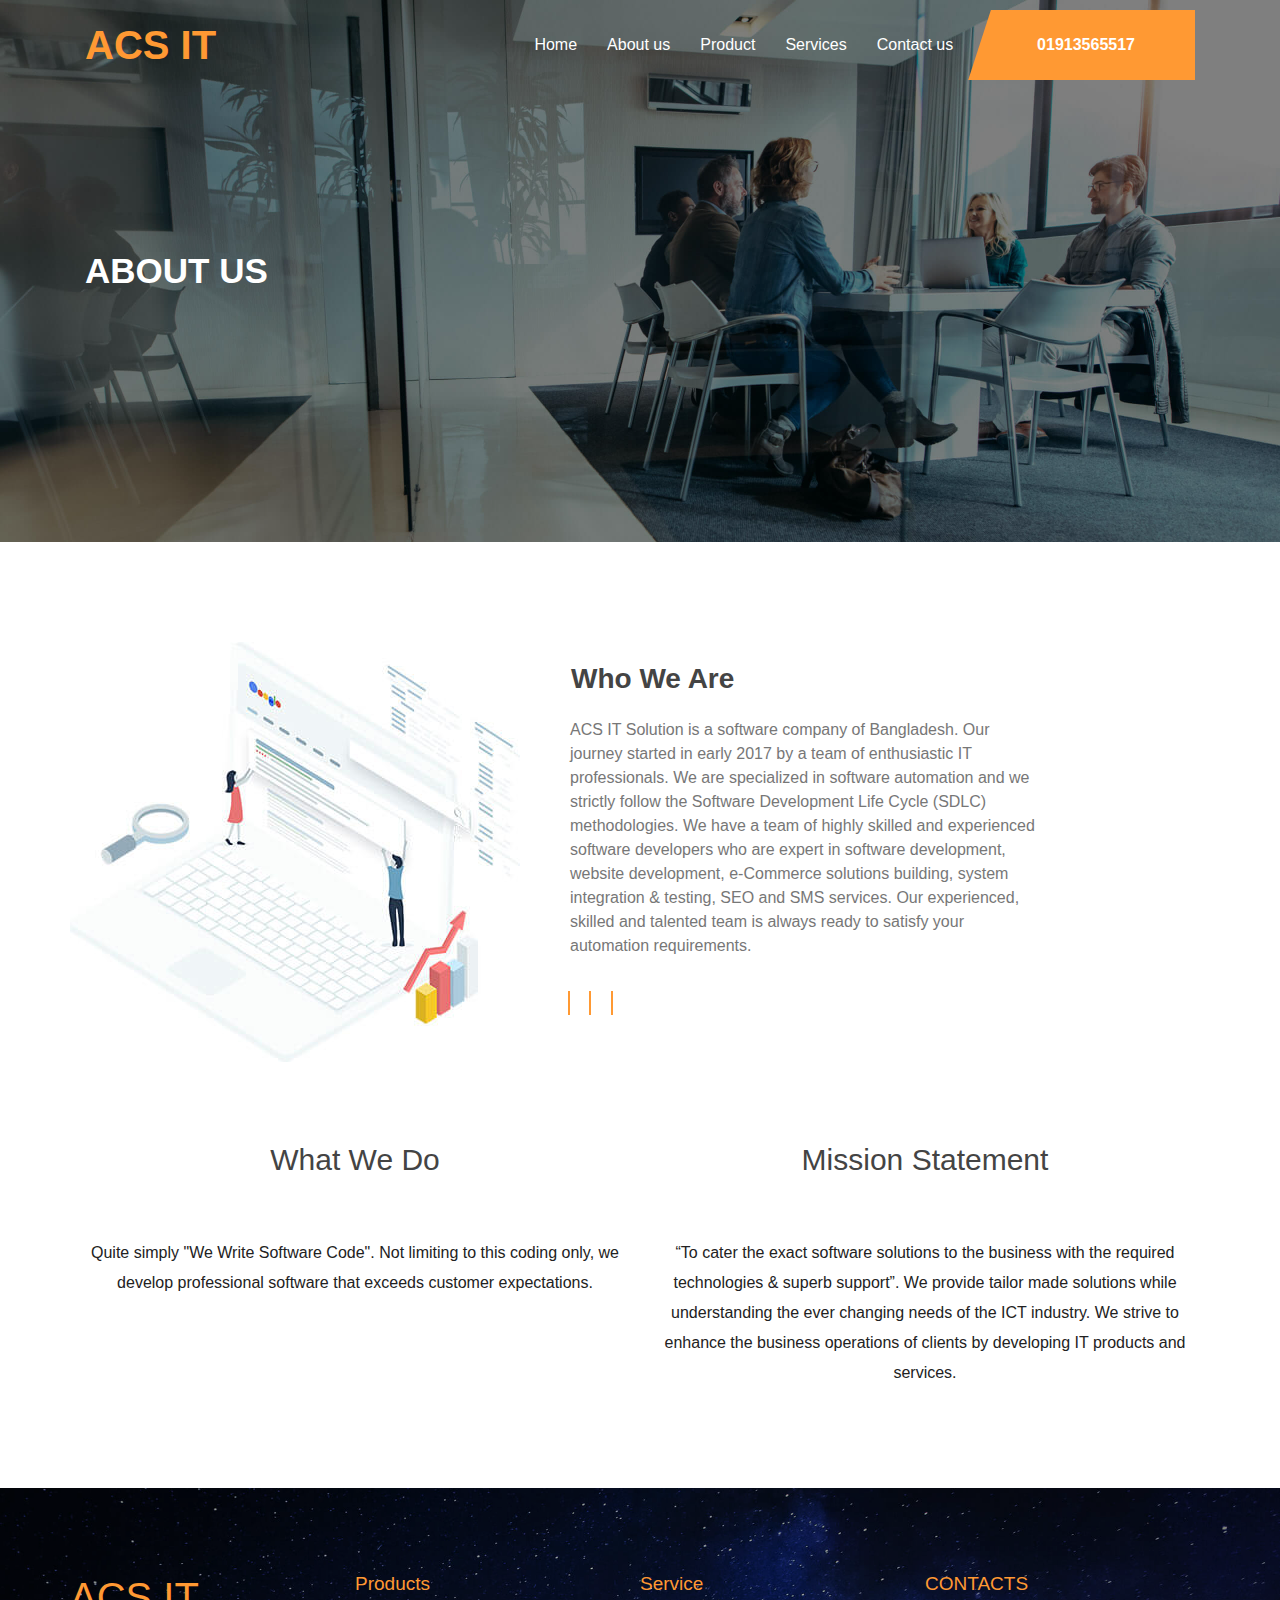
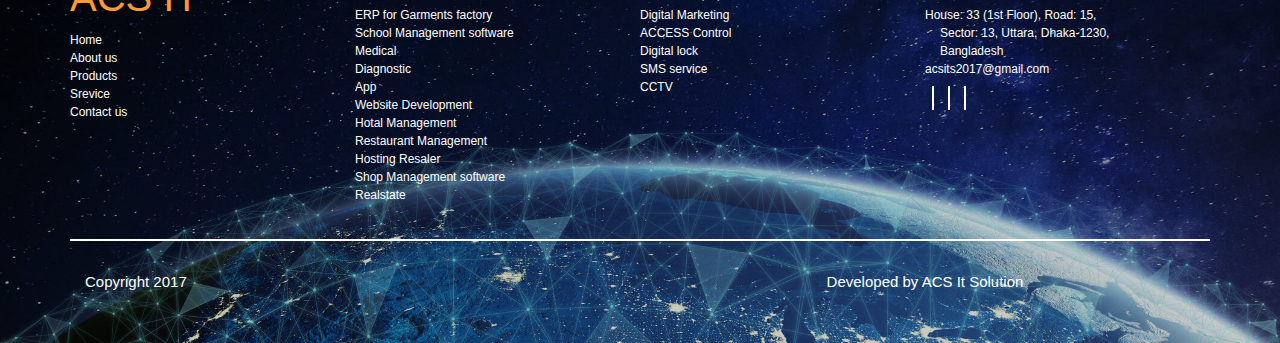
<file: about.html>
<!DOCTYPE html>
<html lang="en">

<head>
    <meta charset="UTF-8">
    <meta name="viewport" content="width=device-width, initial-scale=1, shrink-to-fit=no">
    <title>ACS IT Solution</title>
    <link rel="stylesheet" href="css/bootstrap.min.css">
    <link rel="stylesheet" href="css/style.css">
    <link rel="stylesheet" href="css/responsive.css">
    <!-- font-->


</head>

<body>

    <!--nav_start-->
    <nav class="navbar navbar-expand-lg navbar-light acs_nav">
        <div class="container">
            <a class="navbar-brand" href="index.html">
                ACS IT
            </a>
            <button class="navbar-toggler" type="button" data-toggle="collapse" data-target="#navbarSupportedContent" aria-controls="navbarSupportedContent" aria-expanded="false" aria-label="Toggle navigation">
                <i class="fas fa-bars"></i>
            </button>

            <div class="collapse navbar-collapse" id="navbarSupportedContent">
                <ul class="navbar-nav ml-auto">
                    <li class="nav-item "><a class="nav-link" href="index.html">Home</a></li>
                    <li class="nav-item">
                        <a class="nav-link" href="about.html">About us</a>
                    </li>
                    <li class="nav-item">
                        <a class="nav-link" href="products.html">Product</a>
                    </li>
                    <li class="nav-item">
                        <a class="nav-link" href="service.html">Services</a>
                    </li>
                    <li class="nav-item">
                        <a class="nav-link" href="contact.html">Contact us</a>
                    </li>
                </ul>
                <div class="namber">
                    <p><i class="fal fa-phone-volume"></i>&nbsp;
                        01913565517 </p>
                </div>
            </div>
        </div>
    </nav>
    <!--nev_end-->

    <section id="pages_banner">
        <div class="container">
            <div class="pages_banner_text">
                <h3>ABOUT US</h3>
            </div>
        </div>
    </section>

    <!--about_banner_end-->

    <!--about_part_start-->
    <section id="about_full">
        <div class="container">
            <div class="row">
                <div class="clo-lg-6">
                    <div class="video">
                        <img src="images/about.jpg" class="img-fluid" alt="">

                    </div>
                </div>
                <div class=" about_text col-lg-6 p-0">
                    <div class="about_text">
                        <h2>Who We Are</h2>
                        <p>ACS IT Solution is a software company of Bangladesh. Our journey started in early 2017 by a team of enthusiastic IT professionals. We are specialized in software automation and we strictly follow the Software Development Life Cycle (SDLC) methodologies. We have a team of highly skilled and experienced software developers who are expert in software development, website development, e-Commerce solutions building, system integration & testing, SEO and SMS services. Our experienced, skilled and talented team is always ready to satisfy your automation requirements.</p>
                        <ul>
                            <li><a href="https://www.facebook.com/ACS-IT-Solution-108752524219274/?modal=admin_todo_tour"><i class="fa fa-facebook"></i></a></li>

                            <li><a href="https://twitter.com/i/lists/1274191878221524994 "><i class="fa fa-twitter"></i></a></li>

                            <li><a href="https://www.linkedin.com/in/mohammed-moin-uddin-09328629/"><i class="fa fa-linkedin"></i></a></li>
                        </ul>
                    </div>
                </div>
            </div>
        </div>
    </section>
    <!--about_part_end-->


    <!--content_start-->
    <section id=paseg_full>
        <div class="container">
            <div class="row discript_spes">
                <div class="col-md-6">
                    <div class="discript text-center">
                        <h3>What We Do</h3>
                        <p>Quite simply "We Write Software Code". Not limiting to this coding only, we develop professional software that exceeds customer expectations.</p>
                    </div>
                </div>
                <div class="col-md-6">
                    <div class="discript text-center">
                        <h3>Mission Statement</h3>
                        <p>“To cater the exact software solutions to the business with the required technologies & superb support”.

                            We provide tailor made solutions while understanding the ever changing needs of the ICT industry. We strive to enhance the business operations of clients by developing IT products and services.</p>
                    </div>
                </div>

            </div>
        </div>
    </section>

    <!--content_end-->

    <!--Contact part start -->
    <section id="footer">
        <div class="container all_txt">
            <div class="row fot_top">
                <div class="col-md-3 col-sm-6">
                    <div class="row acs">
                        <h2>
                            ACS IT
                        </h2>
                    </div>
                    <div class="row fot_pad">
                        <a href="#">
                            <p><i class="fas fa-caret-right"></i>
                                Home</p>
                        </a>

                    </div>
                    <div class="row fot_pad">
                        <a href="#">
                            <p><i class="fas fa-caret-right"></i>
                                About us</p>
                        </a>

                    </div>
                    <div class="row fot_pad">
                        <a href="#">
                            <p><i class="fas fa-caret-right"></i>
                                Products</p>
                        </a>

                    </div>
                    <div class="row fot_pad">
                        <a href="#">
                            <p><i class="fas fa-caret-right"></i>
                                Srevice</p>
                        </a>

                    </div>
                    <div class="row fot_pad">
                        <a href="#">
                            <p><i class="fas fa-caret-right"></i>
                                Contact us</p>
                        </a>

                    </div>
                </div>
                <div class="col-md-3 col-sm-6">
                    <div class="row">
                        <h2>Products</h2>
                    </div>
                    <div class="row fot_pad">
                        <a href="#">
                            <p><i class="fas fa-caret-right"></i>
                                ERP for Garments factory</p>
                        </a>

                    </div>
                    <div class="row fot_pad">
                        <a href="#">
                            <p><i class="fas fa-caret-right"></i>
                                School Management software</p>
                        </a>

                    </div>
                    <div class="row fot_pad">
                        <a href="#">
                            <p><i class="fas fa-caret-right"></i>
                                Medical</p>
                        </a>

                    </div>
                    <div class="row fot_pad">
                        <a href="#">
                            <p><i class="fas fa-caret-right"></i>
                                Diagnostic</p>
                        </a>

                    </div>
                    <div class="row fot_pad">
                        <a href="#">
                            <p><i class="fas fa-caret-right"></i>
                                App</p>
                        </a>

                    </div>
                    <div class="row fot_pad">
                        <a href="#">
                            <p><i class="fas fa-caret-right"></i>
                                Website Development</p>
                        </a>

                    </div>
                    <div class="row fot_pad">
                        <a href="#">
                            <p><i class="fas fa-caret-right"></i>
                                Hotal Management </p>
                        </a>

                    </div>
                    <div class="row fot_pad">
                        <a href="#">
                            <p><i class="fas fa-caret-right"></i>
                                Restaurant Management </p>
                        </a>

                    </div>
                    <div class="row fot_pad">
                        <a href="#">
                            <p> <i class="fas fa-caret-right"></i>
                                Hosting Resaler
                            </p>
                        </a>

                    </div>
                    <div class="row fot_pad">
                        <a href="#">
                            <p> <i class="fas fa-caret-right"></i>
                                Shop Management software
                            </p>
                        </a>
                    </div>
                    <div class="row fot_pad">
                        <a href="#">
                            <p> <i class="fas fa-caret-right"></i>
                                Realstate
                            </p>
                        </a>
                    </div>
                </div>
                <div class="col-md-3 col-sm-6">
                    <div class="row">
                        <h2>Service</h2>
                    </div>
                    <div class="row fot_pad">
                        <a href="#">
                            <a href="#">
                                <p><i class="fas fa-caret-right"></i>
                                    Digital Marketing</p>
                            </a>

                        </a>

                    </div>
                    <div class="row fot_pad">
                        <a href="#">
                            <p><i class="fas fa-caret-right"></i>
                                ACCESS Control</p>
                        </a>

                    </div>
                    <div class="row fot_pad">
                        <a href="#">
                            <p><i class="fas fa-caret-right"></i>
                                Digital lock</p>
                        </a>

                    </div>

                    <div class="row fot_pad">
                        <a href="#">
                            <p><i class="fas fa-caret-right"></i>
                                SMS service</p>
                        </a>

                    </div>
                    <div class="row fot_pad">
                        <a href="#">
                            <p><i class="fas fa-caret-right"></i>
                                CCTV</p>
                        </a>

                    </div>
                </div>
                <div class="col-md-3 col-sm-6">
                    <div class="row fot_right">
                        <h2>CONTACTS</h2>
                    </div>
                    <div class="row fot_pad">

                        <p><i class="fas fa-map-marker-alt"></i>
                            House: 33 (1st Floor), Road: 15,<br /> Sector: 13, Uttara, Dhaka-1230, <br />Bangladesh


                    </div>
                    <div class="row fot_pad">
                        <a href="#">
                            <p><i class="fal fa-envelope"></i>
                                acsits2017@gmail.com</p>
                        </a>
                    </div>
                    <div class="row fut_icon">
                        <a href="#"><i class="fab fa-facebook-f"></i></a>
                        <a href="#"><i class="fab fa-twitter"></i></a>
                        <a href="#"><i class="fab fa-linkedin"></i></a>
                    </div>
                </div>
            </div><!--                    -->
            <div class="row fot_bot">
                <div class="col-md-6">
                    <p>Copyright 2017</p>
                </div>
                <div class="col-md-6 text-center">
                    <p>Developed by ACS It Solution</p>
                </div>
            </div>
        </div>
    </section>

    <!--Contact_part_end-->
    <!--js-->
    <script src="js/jquery-1.12.4.min.js"></script>
    <script src="js/popper.min.js"></script>
    <script src="js/bootstrap.min.js"></script>
    <script src="js/e8b72830d1.js"></script>
    <script src="js/custom.js"></script>
</body>

</html>
</file>
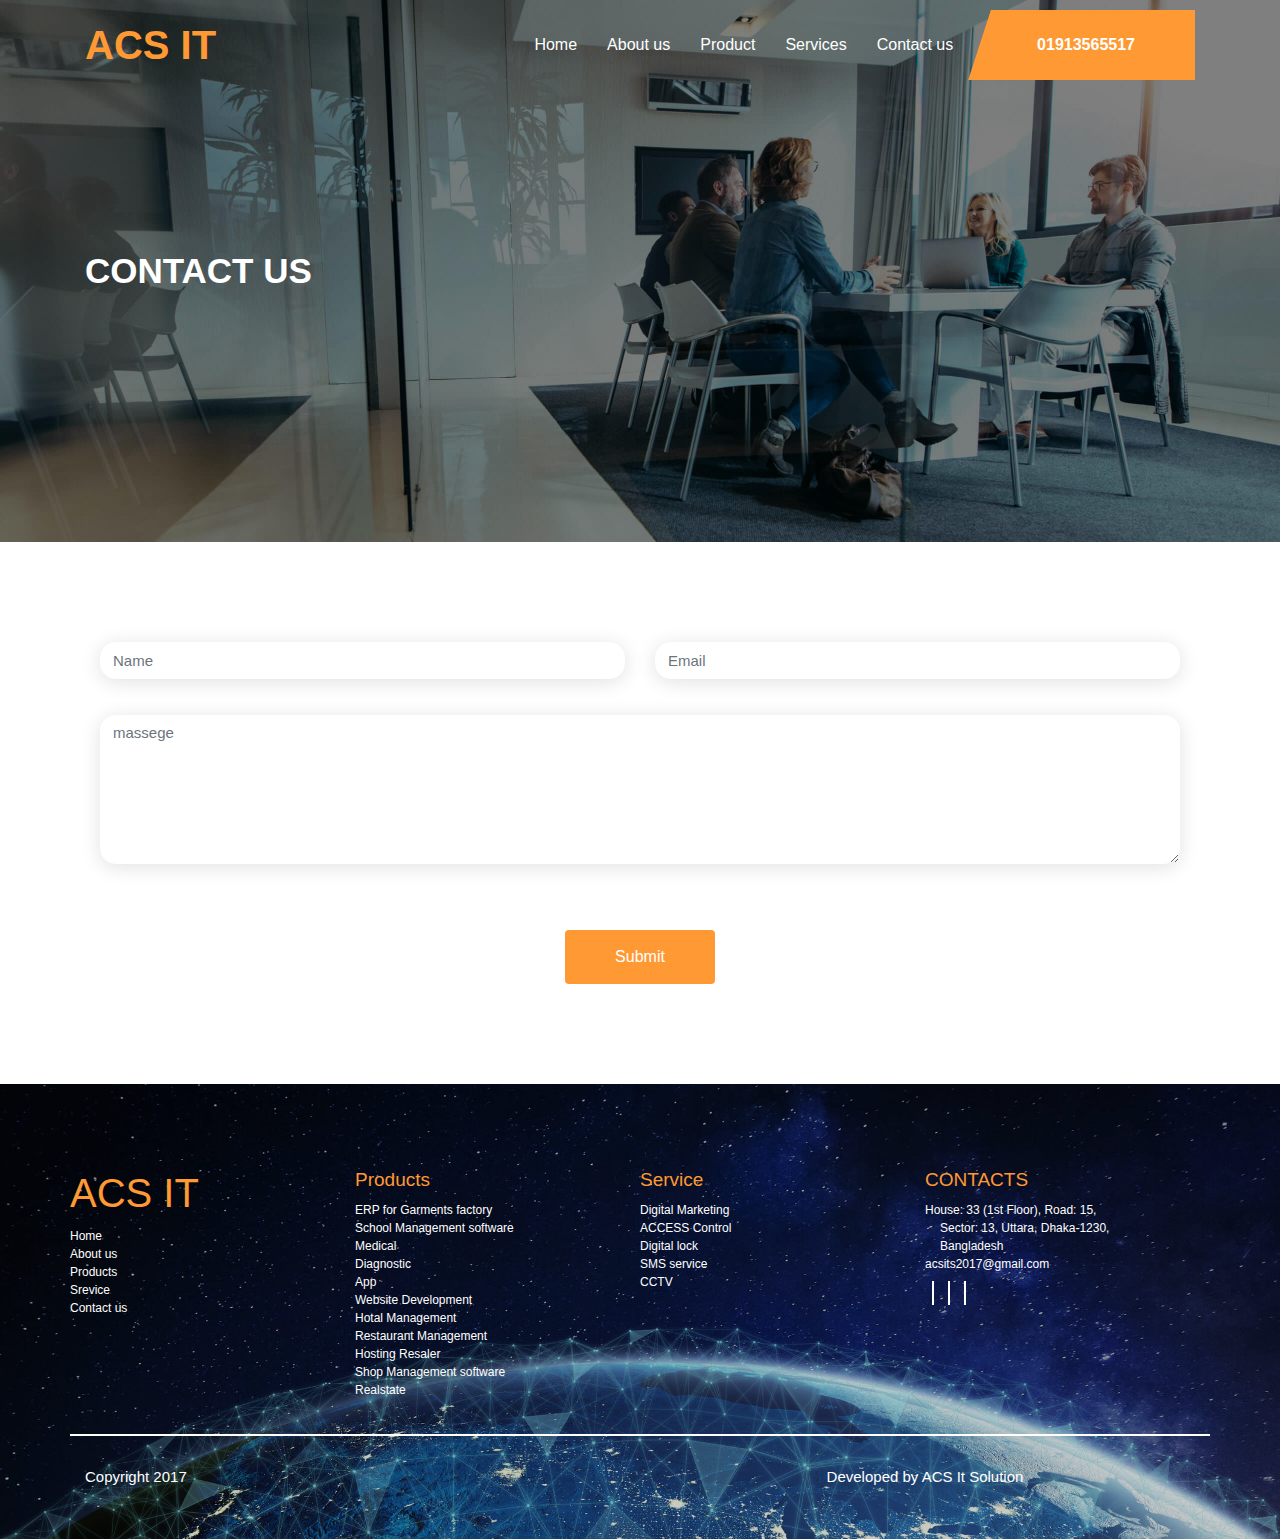
<file: contact.html>
<!DOCTYPE html>
<html lang="en">

<head>
    <meta charset="UTF-8">
    <meta name="viewport" content="width=device-width, initial-scale=1, shrink-to-fit=no">
    <title>ACS IT Solution</title>
    <link rel="stylesheet" href="css/bootstrap.min.css">
    <link rel="stylesheet" href="css/style.css">
    <link rel="stylesheet" href="css/responsive.css">
    <!-- font-->


</head>

<body data-spy="scroll" data-target=".navbar" data-offset="50">

    <!--nav_start-->
    <nav class="navbar navbar-expand-lg navbar-light acs_nav">
        <div class="container">
            <a class="navbar-brand" href="index.html">
                ACS IT
            </a>
            <button class="navbar-toggler" type="button" data-toggle="collapse" data-target="#navbarSupportedContent" aria-controls="navbarSupportedContent" aria-expanded="false" aria-label="Toggle navigation">
                <i class="fas fa-bars"></i>
            </button>

            <div class="collapse navbar-collapse" id="navbarSupportedContent">
                <ul class="navbar-nav ml-auto ">
                    <li class="nav-item "><a class="nav-link " href="index.html">Home</a></li>
                    <li class="nav-item">
                        <a class="nav-link" href="about.html">About us</a>
                    </li>
                    <li class="nav-item">
                        <a class="nav-link" href="products.html">Product</a>
                    </li>
                    <li class="nav-item">
                        <a class="nav-link" href="service.html">Services</a>
                    </li>
                    <li class="nav-item">
                        <a class="nav-link" href="contact.html">Contact us</a>
                    </li>
                </ul>
                <div class="namber">
                    <p><i class="fal fa-phone-volume"></i>&nbsp;
                        01913565517 </p>
                </div>
            </div>
        </div>
    </nav>
    <!--nev_end-->

    <section id="pages_banner">
        <div class="container">
            <div class="pages_banner_text">
                <h3>CONTACT US</h3>
            </div>
        </div>
    </section>

    <!--about_banner_end-->
    <!-- contact_start-->
    <section id=tuned_from>
        <div class="container">
            <!--title_end-->
            <!--  forms_start-->
            <div class="col-md-12">
                <div class="forms">
                    <form id='contact-form' method='POST'><input type='hidden' name='form-name' value='contactForm' />
                        <div class="row">
                            <div class="col-md-6 form-group">
                                <!--name-->
                                <input type="text" class="form-control con-validate" id="contact-name" placeholder="Name" minlength=3>
                            </div>
                            <div class="col-md-6 form-group">
                                <!--email-->
                                <input type="email" class="form-control con-validate" id="contact-email" placeholder="Email">
                            </div>
                            <div class="col-md-12 form-group">
                                <!--message box-->
                                <textarea class="form-control con-validate" id="contact-message" placeholder="massege" rows=6></textarea>
                            </div>
                            <div class="col-md-12 text-center">
                                <!--contact button-->
                                <div class="submit">
                                    <a href="#">Submit</a>
                                </div>
                            </div>

                        </div>
                    </form>
                </div>
                <!-- forms_rnd-->
            </div>
        </div>

    </section>

    <!-- contact_end-->


    <!--Contact part start -->
    <section id="footer">
        <div class="container all_txt">
            <div class="row fot_top">
                <div class="col-md-3 col-sm-6">
                    <div class="row acs">
                        <h2>
                            ACS IT
                        </h2>
                    </div>
                    <div class="row fot_pad">
                        <a href="#">
                            <p><i class="fas fa-caret-right"></i>
                                Home</p>
                        </a>

                    </div>
                    <div class="row fot_pad">
                        <a href="#">
                            <p><i class="fas fa-caret-right"></i>
                                About us</p>
                        </a>

                    </div>
                    <div class="row fot_pad">
                        <a href="#">
                            <p><i class="fas fa-caret-right"></i>
                                Products</p>
                        </a>

                    </div>
                    <div class="row fot_pad">
                        <a href="#">
                            <p><i class="fas fa-caret-right"></i>
                                Srevice</p>
                        </a>

                    </div>
                    <div class="row fot_pad">
                        <a href="#">
                            <p><i class="fas fa-caret-right"></i>
                                Contact us</p>
                        </a>

                    </div>
                </div>
                <div class="col-md-3 col-sm-6">
                    <div class="row">
                        <h2>Products</h2>
                    </div>
                    <div class="row fot_pad">
                        <a href="#">
                            <p><i class="fas fa-caret-right"></i>
                                ERP for Garments factory</p>
                        </a>

                    </div>
                    <div class="row fot_pad">
                        <a href="#">
                            <p><i class="fas fa-caret-right"></i>
                                School Management software</p>
                        </a>

                    </div>
                    <div class="row fot_pad">
                        <a href="#">
                            <p><i class="fas fa-caret-right"></i>
                                Medical</p>
                        </a>

                    </div>
                    <div class="row fot_pad">
                        <a href="#">
                            <p><i class="fas fa-caret-right"></i>
                                Diagnostic</p>
                        </a>

                    </div>
                    <div class="row fot_pad">
                        <a href="#">
                            <p><i class="fas fa-caret-right"></i>
                                App</p>
                        </a>

                    </div>
                    <div class="row fot_pad">
                        <a href="#">
                            <p><i class="fas fa-caret-right"></i>
                                Website Development</p>
                        </a>

                    </div>
                    <div class="row fot_pad">
                        <a href="#">
                            <p><i class="fas fa-caret-right"></i>
                                Hotal Management </p>
                        </a>

                    </div>
                    <div class="row fot_pad">
                        <a href="#">
                            <p><i class="fas fa-caret-right"></i>
                                Restaurant Management </p>
                        </a>

                    </div>
                    <div class="row fot_pad">
                        <a href="#">
                            <p> <i class="fas fa-caret-right"></i>
                                Hosting Resaler
                            </p>
                        </a>

                    </div>
                    <div class="row fot_pad">
                        <a href="#">
                            <p> <i class="fas fa-caret-right"></i>
                                Shop Management software
                            </p>
                        </a>
                    </div>
                    <div class="row fot_pad">
                        <a href="#">
                            <p> <i class="fas fa-caret-right"></i>
                                Realstate
                            </p>
                        </a>
                    </div>
                </div>
                <div class="col-md-3 col-sm-6">
                    <div class="row">
                        <h2>Service</h2>
                    </div>
                    <div class="row fot_pad">
                        <a href="#">
                            <p><i class="fas fa-caret-right"></i>
                                Digital Marketing </p>
                        </a>

                    </div>
                    <div class="row fot_pad">
                        <a href="#">
                            <p><i class="fas fa-caret-right"></i>
                                ACCESS Control</p>
                        </a>

                    </div>
                    <div class="row fot_pad">
                        <a href="#">
                            <p><i class="fas fa-caret-right"></i>
                                Digital lock</p>
                        </a>

                    </div>

                    <div class="row fot_pad">
                        <a href="#">
                            <p><i class="fas fa-caret-right"></i>
                                SMS service</p>
                        </a>

                    </div>
                    <div class="row fot_pad">
                        <a href="#">
                            <p><i class="fas fa-caret-right"></i>
                            CCTV </p>
                           
                        </a>

                    </div>
                </div>
                <div class="col-md-3 col-sm-6">
                    <div class="row fot_right">
                        <h2>CONTACTS</h2>
                    </div>
                    <div class="row fot_pad">

                        <p><i class="fas fa-map-marker-alt"></i>
                            House: 33 (1st Floor), Road: 15,<br /> Sector: 13, Uttara, Dhaka-1230, <br />Bangladesh


                    </div>
                    <div class="row fot_pad">
                        <a href="#">
                            <p><i class="fal fa-envelope"></i>
                                acsits2017@gmail.com</p>
                        </a>
                    </div>
                    <div class="row fut_icon">
                        <a href="#"><i class="fab fa-facebook-f"></i></a>
                        <a href="#"><i class="fab fa-twitter"></i></a>
                        <a href="#"><i class="fab fa-linkedin"></i></a>
                    </div>
                </div>
            </div><!--                    -->
            <div class="row fot_bot">
                <div class="col-md-6">
                    <p>Copyright 2017</p>
                </div>
                <div class="col-md-6 text-center">
                    <p>Developed by ACS It Solution</p>
                </div>
            </div>
        </div>
    </section>

    <!--Contact_part_end-->
    <!--js-->
    <script src="js/jquery-1.12.4.min.js"></script>
    <script src="js/popper.min.js"></script>
    <script src="js/bootstrap.min.js"></script>
    <script src="js/e8b72830d1.js"></script>
    <script src="js/custom.js"></script>
</body>

</html>
</file>
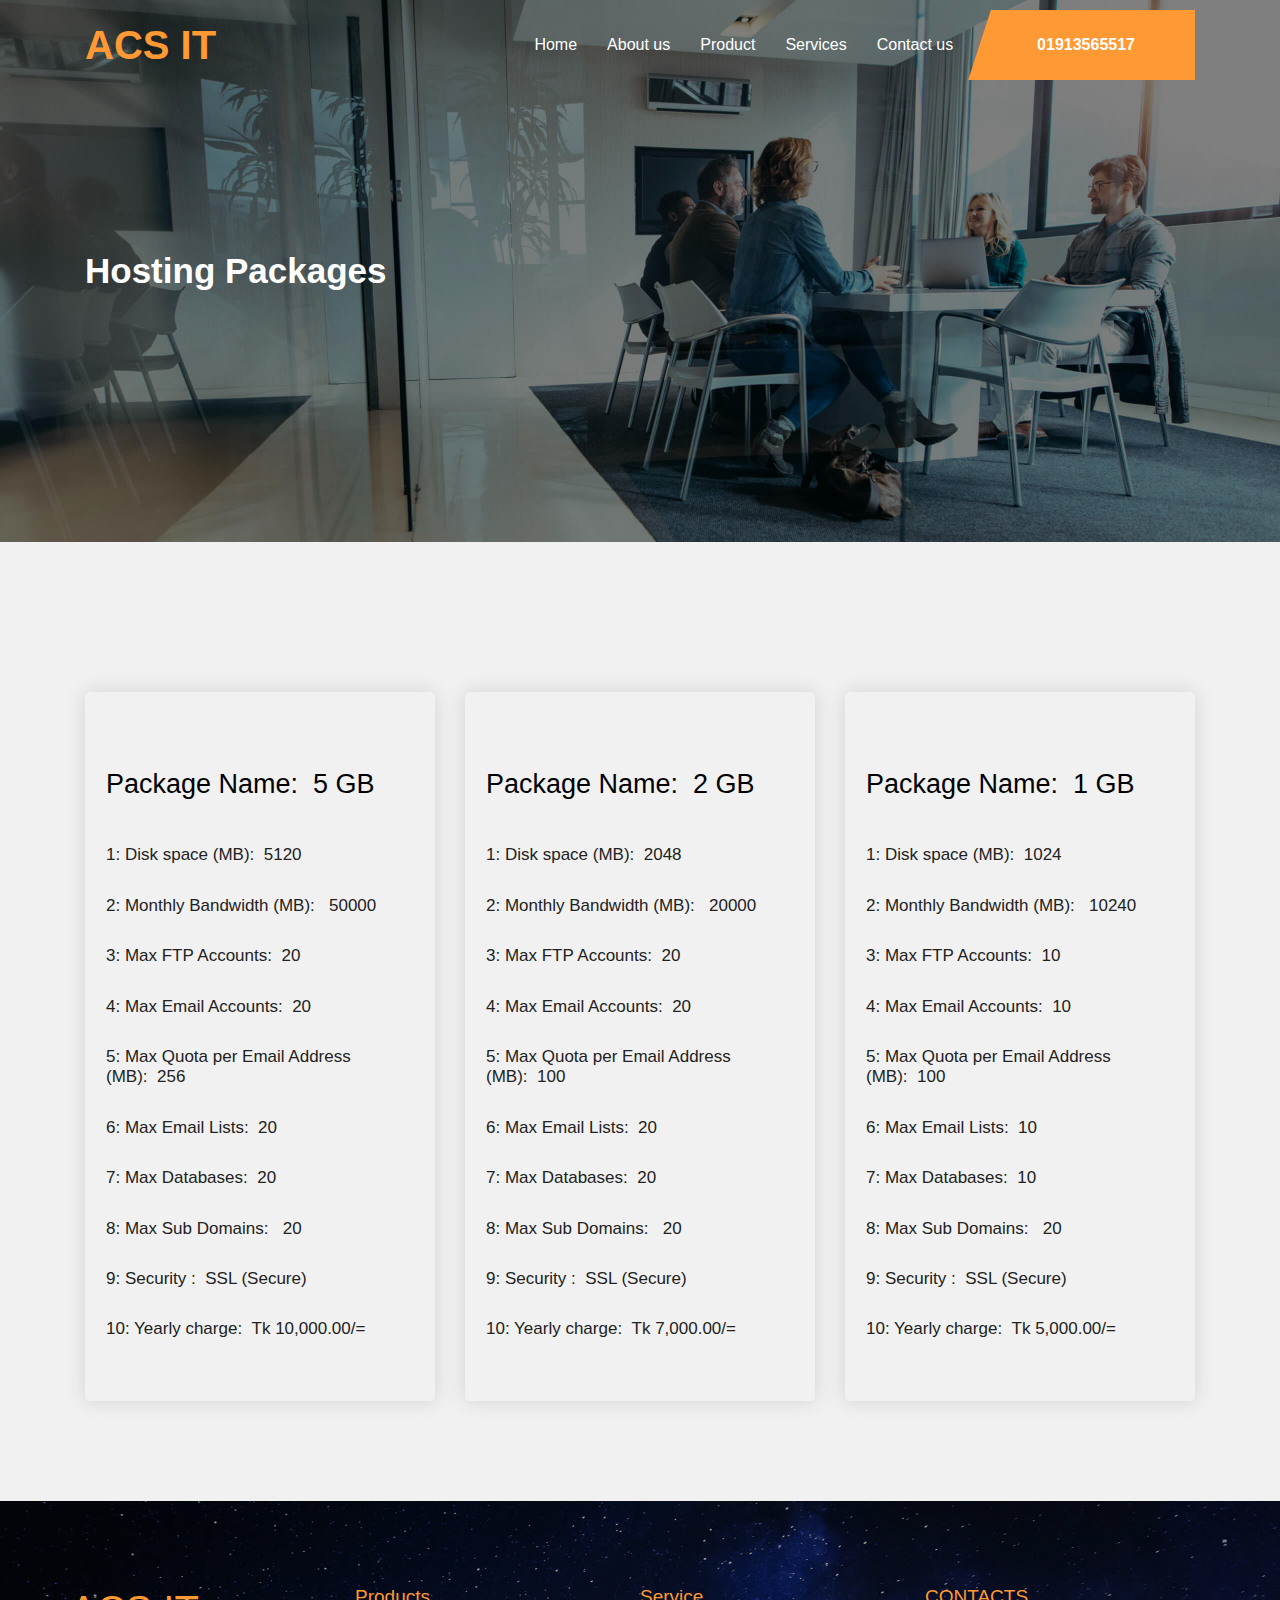
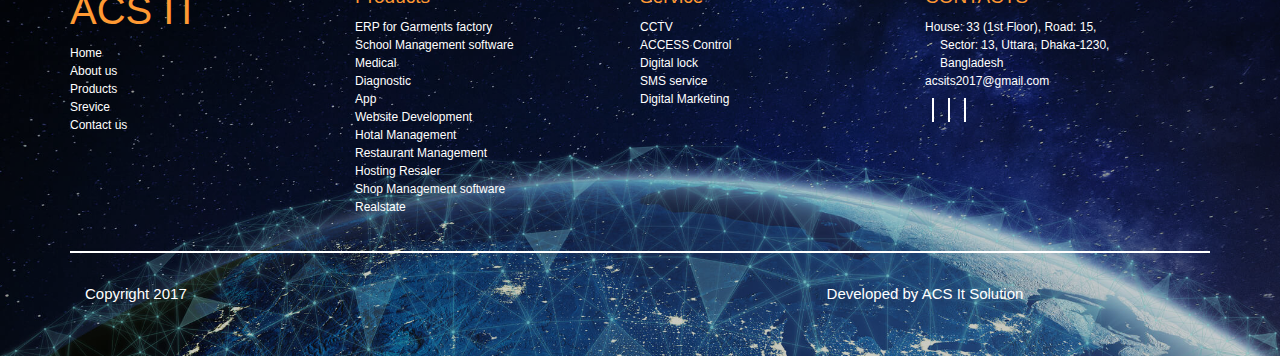
<file: hosting_Packages.html>
<!DOCTYPE html>
<html lang="en">

<head>
    <meta charset="UTF-8">
    <title>hosting packages</title>
    <link rel="stylesheet" href="css/bootstrap.min.css">
    <link rel="stylesheet" href="css/slick.css">
    <link rel="stylesheet" href="css/style.css">
    <link rel="stylesheet" href="css/responsive.css">

</head>

<body>

    <!-- hader_start hosting_packages -->
  
     <!--nav_start-->
    <nav class="navbar navbar-expand-lg navbar-light acs_nav">
        <div class="container">
            <a class="navbar-brand" href="index.html">
                ACS IT
            </a>
            <button class="navbar-toggler" type="button" data-toggle="collapse" data-target="#navbarSupportedContent" aria-controls="navbarSupportedContent" aria-expanded="false" aria-label="Toggle navigation">
                <i class="fas fa-bars"></i>
            </button>

            <div class="collapse navbar-collapse" id="navbarSupportedContent">
                <ul class="navbar-nav ml-auto">
                    <li class="nav-item "><a class="nav-link" href="index.html">Home</a></li>
                    <li class="nav-item">
                        <a class="nav-link" href="about.html">About us</a>
                    </li>
                    <li class="nav-item">
                        <a class="nav-link" href="products.html">Product</a>
                    </li>
                    <li class="nav-item">
                        <a class="nav-link" href="service.html">Services</a>
                    </li>
                    <li class="nav-item">
                        <a class="nav-link" href="contact.html">Contact us</a>
                    </li>
                </ul>
                   <div class="namber">
                    <p><i class="fal fa-phone-volume"></i>&nbsp;
                        01913565517
                        </p>
                </div>
            </div>
        </div>
    </nav>
    <!--nev_end-->
    
     <section id="pages_banner">
        <div class="container">
            <div class="pages_banner_text">
                <h3>Hosting Packages</h3>
            </div>
        </div>
    </section>

    <!--page_banner_end-->

    <!--hosting_packages_text-->
    <section id="packages">
        <div class="container">
            <div class="pack_title text-center">
                <h3></h3>
            </div>
            <div class="row ">
                <div class="col-lg-4">
                    <div class="packages_text">

                        <div class="paks text-left">
                            <h3>Package Name:&nbsp;&nbsp;5 GB</h3>

                            <h5>1: Disk space (MB):&nbsp;&nbsp;5120</h5>

                            <h5>2: Monthly Bandwidth (MB):&nbsp;&nbsp; 50000</h5>

                            <h5>3: Max FTP Accounts:&nbsp;&nbsp;20</h5>

                            <h5>4: Max Email Accounts:&nbsp;&nbsp;20</h5>

                            <h5>5: Max Quota per Email Address (MB):&nbsp;&nbsp;256</h5>

                            <h5>6: Max Email Lists:&nbsp;&nbsp;20</h5>
                            
                            <h5>7: Max Databases:&nbsp;&nbsp;20</h5>

                            <h5>8: Max Sub Domains:&nbsp;&nbsp; 20</h5>
                            <h5>9: Security :&nbsp;&nbsp;SSL (Secure)</h5>
                            <h5>10: Yearly charge:&nbsp;&nbsp;Tk 10,000.00/=</h5>
                        </div>
                    </div>
                </div>
                <!-- 1_end-->
                <div class="col-lg-4">
                    <div class="packages_text text-center">

                        <div class="paks text-left">
                            <h3> Package Name:&nbsp;&nbsp;2 GB</h3>

                            <h5>1: Disk space (MB):&nbsp;&nbsp;2048</h5>

                            <h5>2: Monthly Bandwidth (MB):&nbsp;&nbsp; 20000</h5>

                            <h5>3: Max FTP Accounts:&nbsp;&nbsp;20</h5>

                            <h5>4: Max Email Accounts:&nbsp;&nbsp;20</h5>

                            <h5>5: Max Quota per Email Address (MB):&nbsp;&nbsp;100</h5>

                            <h5>6: Max Email Lists:&nbsp;&nbsp;20</h5>
                            <h5>7: Max Databases:&nbsp;&nbsp;20</h5>

                            <h5>8: Max Sub Domains:&nbsp;&nbsp; 20</h5>
                            <h5>9: Security :&nbsp;&nbsp;SSL (Secure)</h5>
                            <h5>10: Yearly charge:&nbsp;&nbsp;Tk 7,000.00/=</h5>
                        </div>
                    </div>
                    <!--2-end-->
                </div>
                <!--                -->
                <div class="col-lg-4">
                    <div class="packages_text">

                        <div class="paks text-left">
                            <h3> Package Name:&nbsp;&nbsp;1 GB</h3>

                            <h5>1: Disk space (MB):&nbsp;&nbsp;1024</h5>

                            <h5>2: Monthly Bandwidth (MB):&nbsp;&nbsp; 10240</h5>

                            <h5>3: Max FTP Accounts:&nbsp;&nbsp;10</h5>

                            <h5>4: Max Email Accounts:&nbsp;&nbsp;10</h5>

                            <h5>5: Max Quota per Email Address (MB):&nbsp;&nbsp;100</h5>

                            <h5>6: Max Email Lists:&nbsp;&nbsp;10</h5>
                            <h5>7: Max Databases:&nbsp;&nbsp;10</h5>

                            <h5>8: Max Sub Domains:&nbsp;&nbsp; 20</h5>
                            <h5>9: Security :&nbsp;&nbsp;SSL (Secure)</h5>
                            <h5>10: Yearly charge:&nbsp;&nbsp;Tk 5,000.00/=</h5>
                        </div>
                    </div>
                </div>
                <!-- 3_end -->
            </div>
        </div>
    </section>

    <!--hosting_packages_text-->
      <!--Contact part start -->
    <section id="footer">
        <div class="container all_txt">
            <div class="row fot_top">
                <div class="col-md-3 col-sm-6">
                    <div class="row acs">
                        <h2>
                            ACS IT
                        </h2>
                    </div>
                    <div class="row fot_pad">
                        <a href="#">
                            <p><i class="fas fa-caret-right"></i>
                                Home</p>
                        </a>

                    </div>
                    <div class="row fot_pad">
                        <a href="#">
                            <p><i class="fas fa-caret-right"></i>
                                About us</p>
                        </a>

                    </div>
                    <div class="row fot_pad">
                        <a href="#">
                            <p><i class="fas fa-caret-right"></i>
                                Products</p>
                        </a>

                    </div>
                    <div class="row fot_pad">
                        <a href="#">
                            <p><i class="fas fa-caret-right"></i>
                                Srevice</p>
                        </a>

                    </div>
                    <div class="row fot_pad">
                        <a href="#">
                            <p><i class="fas fa-caret-right"></i>
                                Contact us</p>
                        </a>

                    </div>
                </div>
                <div class="col-md-3 col-sm-6">
                    <div class="row">
                        <h2>Products</h2>
                    </div>
                    <div class="row fot_pad">
                        <a href="#">
                            <p><i class="fas fa-caret-right"></i>
                                ERP for Garments factory</p>
                        </a>

                    </div>
                    <div class="row fot_pad">
                        <a href="#">
                            <p><i class="fas fa-caret-right"></i>
                                School Management software</p>
                        </a>

                    </div>
                    <div class="row fot_pad">
                        <a href="#">
                            <p><i class="fas fa-caret-right"></i>
                                Medical</p>
                        </a>

                    </div>
                    <div class="row fot_pad">
                        <a href="#">
                            <p><i class="fas fa-caret-right"></i>
                                Diagnostic</p>
                        </a>

                    </div>
                    <div class="row fot_pad">
                        <a href="#">
                            <p><i class="fas fa-caret-right"></i>
                                App</p>
                        </a>

                    </div>
                    <div class="row fot_pad">
                        <a href="#">
                            <p><i class="fas fa-caret-right"></i>
                                Website Development</p>
                        </a>

                    </div>
                    <div class="row fot_pad">
                        <a href="#">
                            <p><i class="fas fa-caret-right"></i>
                                Hotal Management </p>
                        </a>

                    </div>
                    <div class="row fot_pad">
                        <a href="#">
                            <p><i class="fas fa-caret-right"></i>
                                Restaurant Management </p>
                        </a>

                    </div>
                    <div class="row fot_pad">
                        <a href="#">
                            <p> <i class="fas fa-caret-right"></i>
                                Hosting Resaler
                            </p>
                        </a>

                    </div>
                    <div class="row fot_pad">
                        <a href="#">
                            <p> <i class="fas fa-caret-right"></i>
                                Shop Management software
                            </p>
                        </a>
                    </div>
                    <div class="row fot_pad">
                        <a href="#">
                            <p> <i class="fas fa-caret-right"></i>
                                Realstate
                            </p>
                        </a>
                    </div>
                </div>
                <div class="col-md-3 col-sm-6">
                    <div class="row">
                        <h2>Service</h2>
                    </div>
                    <div class="row fot_pad">
                        <a href="#">
                            <p><i class="fas fa-caret-right"></i>
                                CCTV</p>
                        </a>

                    </div>
                    <div class="row fot_pad">
                        <a href="#">
                            <p><i class="fas fa-caret-right"></i>
                                ACCESS Control</p>
                        </a>

                    </div>
                    <div class="row fot_pad">
                        <a href="#">
                            <p><i class="fas fa-caret-right"></i>
                                Digital lock</p>
                        </a>

                    </div>

                    <div class="row fot_pad">
                        <a href="#">
                            <p><i class="fas fa-caret-right"></i>
                                SMS service</p>
                        </a>

                    </div>
                     <div class="row fot_pad">
                        <a href="#">
                            <p><i class="fas fa-caret-right"></i>
                                Digital Marketing</p>
                        </a>

                    </div>
                </div>
                <div class="col-md-3 col-sm-6">
                    <div class="row fot_right">
                        <h2>CONTACTS</h2>
                    </div>
                    <div class="row fot_pad">

                        <p><i class="fas fa-map-marker-alt"></i>
                            House: 33 (1st Floor), Road: 15,<br /> Sector: 13, Uttara, Dhaka-1230, <br />Bangladesh


                    </div>
                    <div class="row fot_pad">
                        <a href="#">
                            <p><i class="fal fa-envelope"></i>
                                acsits2017@gmail.com</p>
                        </a>
                    </div>
                    <div class="row fut_icon">
                        <a href="#"><i class="fab fa-facebook-f"></i></a>
                        <a href="#"><i class="fab fa-twitter"></i></a>
                        <a href="#"><i class="fab fa-linkedin"></i></a>
                    </div>
                </div>
            </div><!--                    -->
            <div class="row fot_bot">
                <div class="col-md-6">
                    <p>Copyright 2017</p>
                </div>
                <div class="col-md-6 text-center">
                    <p>Developed by ACS It Solution</p>
                </div>
            </div>
        </div>
    </section>




    <!--js-->
    <script src="js/jquery-1.12.4.min.js"></script>
    <script src="js/popper.min.js"></script>
    <script src="js/bootstrap.min.js"></script>
    <script src="js/slick.min.js"></script>
    <script src="js/e8b72830d1.js"></script>
    <script src="js/custom.js"></script>

</body>

</html>
</file>
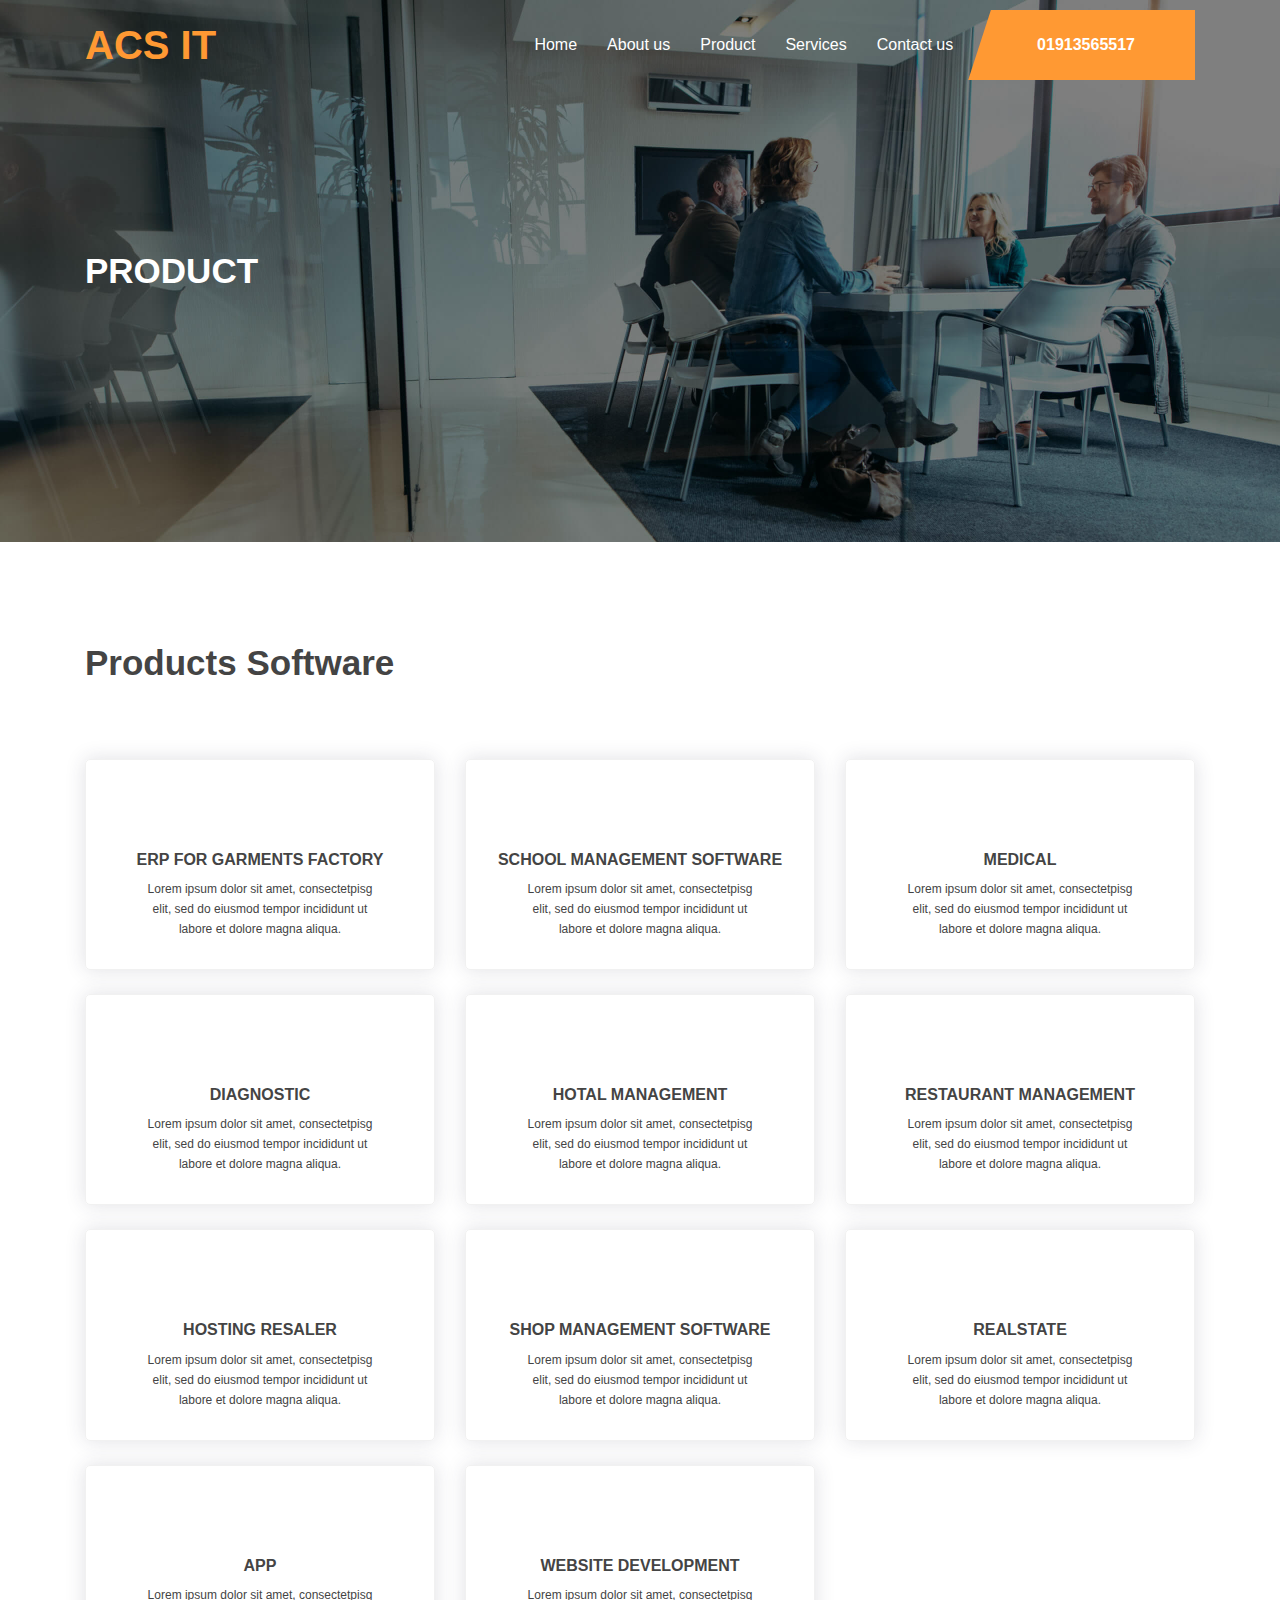
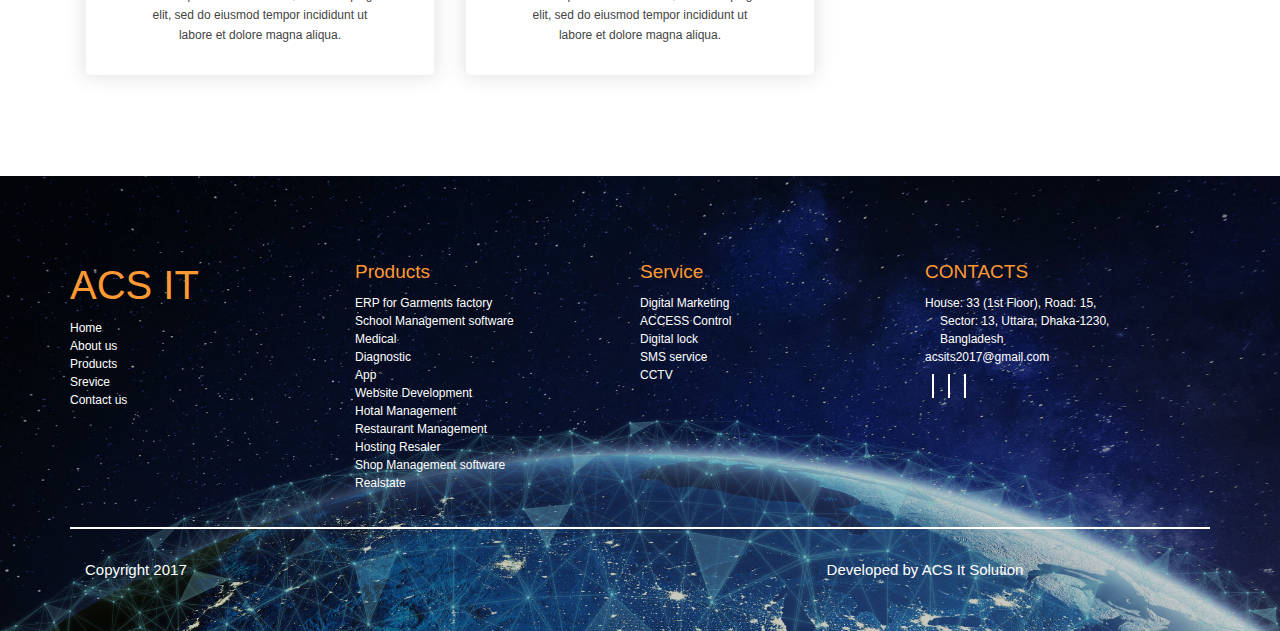
<file: products.html>
<!DOCTYPE html>
<html lang="en">

<head>
    <meta charset="UTF-8">
    <meta name="viewport" content="width=device-width, initial-scale=1, shrink-to-fit=no">
    <title>ACS IT Solution</title>
    <link rel="stylesheet" href="css/bootstrap.min.css">
    <link rel="stylesheet" href="css/slick.css">
    <link rel="stylesheet" href="css/style.css">
    <link rel="stylesheet" href="css/responsive.css">
    <!-- font-->


</head>

<body>

     <!--nav_start-->
    <nav class="navbar navbar-expand-lg navbar-light acs_nav">
        <div class="container">
            <a class="navbar-brand" href="index.html">
                ACS IT
            </a>
            <button class="navbar-toggler" type="button" data-toggle="collapse" data-target="#navbarSupportedContent" aria-controls="navbarSupportedContent" aria-expanded="false" aria-label="Toggle navigation">
                <i class="fas fa-bars"></i>
            </button>

            <div class="collapse navbar-collapse" id="navbarSupportedContent">
                <ul class="navbar-nav ml-auto">
                    <li class="nav-item "><a class="nav-link" href="index.html">Home</a></li>
                    <li class="nav-item">
                        <a class="nav-link" href="about.html">About us</a>
                    </li>
                    <li class="nav-item">
                        <a class="nav-link" href="products.html">Product</a>
                    </li>
                    <li class="nav-item">
                        <a class="nav-link" href="service.html">Services</a>
                    </li>
                    <li class="nav-item">
                        <a class="nav-link" href="contact.html">Contact us</a>
                    </li>
                </ul>
                   <div class="namber">
                    <p><i class="fal fa-phone-volume"></i>&nbsp;
                       01913565517 </p>
                </div>
            </div>
        </div>
    </nav>
    <!--nev_end-->

    <section id="pages_banner">
        <div class="container">
            <div class="pages_banner_text">
                <h3>PRODUCT</h3>
            </div>
        </div>
    </section>

    <!--about_banner_end-->

     <!--products_part_start-->
    <section id="products_part">
        <div class="container">
            <div class="row">
                <div class="col-md-12">
                    <div class="products_section_title">
                        <h2>Products Software</h2>
                    </div>
                </div>
            </div>
            <div class="products_item text-center">
                <div class="row wow fadeInUp">
                    <div class="col-md-4">
                        <div class="products_col">
                            <div class="main-products">
                                <div class="icon-box">
                                    <i class="far fa-tshirt"></i>
                                </div>
                                <h3>ERP for Garments factory </h3>
                                <p> Lorem ipsum dolor sit amet, consectetpisg<br>elit, sed do eiusmod tempor incididunt ut<br> labore et dolore magna aliqua.
                                </p>
                            </div>
                        </div>
                    </div>
                    <div class="col-md-4">
                        <div class="products_col">
                            <div class="main-products">
                                <div class="icon-box">
                                    <i class="far fa-school"></i>
                                </div>

                                <h3>School Management software </h3>
                                <p> Lorem ipsum dolor sit amet, consectetpisg<br>elit, sed do eiusmod tempor incididunt ut<br> labore et dolore magna aliqua.
                                </p>
                            </div>
                        </div>
                    </div>
                    <div class="col-md-4">
                        <div class="products_col">
                            <div class="main-products">
                                <div class="icon-box">
                                    <i class="far fa-users-medical"></i>
                                </div>

                                <h3>Medical </h3>
                                <p> Lorem ipsum dolor sit amet, consectetpisg<br>elit, sed do eiusmod tempor incididunt ut<br> labore et dolore magna aliqua.
                                </p>
                            </div>
                        </div>
                    </div>
                </div>
            </div>
<!-- 1 colom -->
            <div class="service_2nd mt-4 text-center">
                <div class="row wow fadeInUp">
                    <div class="col-md-4">
                        <div class="products_col">
                            <div class="main-products">
                                <div class="icon-box">
                                    <i class="far fa-head-side-medical"></i>
                                </div>

                                <h3>Diagnostic</h3>
                                <p> Lorem ipsum dolor sit amet, consectetpisg<br>elit, sed do eiusmod tempor incididunt ut<br> labore et dolore magna aliqua.
                                </p>
                            </div>
                        </div>
                    </div>
                    <div class="col-md-4">
                        <div class="products_col">
                            <div class="main-products">
                                <div class="icon-box">
                                    <i class="far fa-hotel"></i>
                                </div>

                                <h3>Hotal Management </h3>
                                <p> Lorem ipsum dolor sit amet, consectetpisg<br>elit, sed do eiusmod tempor incididunt ut<br> labore et dolore magna aliqua.
                                </p>
                            </div>
                        </div>
                    </div>
                    <div class="col-md-4">
                        <div class="products_col">
                            <div class="main-products">
                                <div class="icon-box">
                                    <i class="far fa-utensils-alt"></i>
                                </div>

                                <h3>Restaurant Management </h3>
                                <p> Lorem ipsum dolor sit amet, consectetpisg<br>elit, sed do eiusmod tempor incididunt ut<br> labore et dolore magna aliqua.
                                </p>
                            </div>
                        </div>
                    </div>
                </div>
            </div>
             <div class="service_2nd mt-4 text-center">
                <div class="row wow fadeInUp">
                    <div class="col-md-4">
                        <div class="products_col">
                            <a href="hosting_Packages.html">
                                <div class="main-products">
                                <div class="icon-box">
                                   <i class="fab fa-chromecast"></i>
                                </div>

                                <h3>Hosting Resaler</h3>
                                <p> Lorem ipsum dolor sit amet, consectetpisg<br>elit, sed do eiusmod tempor incididunt ut<br> labore et dolore magna aliqua.
                                </p>
                            </div>
                            </a>
                        </div>
                    </div>
                    <div class="col-md-4">
                        <div class="products_col">
                            <div class="main-products">
                                <div class="icon-box">
                                    <i class="fal fa-store-alt"></i>
                                </div>

                                <h3>Shop Management software </h3>
                                <p> Lorem ipsum dolor sit amet, consectetpisg<br>elit, sed do eiusmod tempor incididunt ut<br> labore et dolore magna aliqua.
                                </p>
                            </div>
                        </div>
                    </div>
                    <div class="col-md-4">
                        <div class="products_col">
                            <div class="main-products">
                                <div class="icon-box">
                                    <i class="far fa-house-signal"></i>
                                </div>

                                <h3>Realstate </h3>
                                <p> Lorem ipsum dolor sit amet, consectetpisg<br>elit, sed do eiusmod tempor incididunt ut<br> labore et dolore magna aliqua.
                                </p>
                            </div>
                        </div>
                    </div>
                </div>
            </div>
<!--  2 colom -->
        <div class="service_2nd mt-4 text-center">
                <div class="row wow fadeInUp">
                    <div class="col-md-4">
                        <div class="products_col">
                            <div class="main-products">
                                <div class="icon-box">
                                   <i class="fal fa-mobile"></i>
                                </div>

                                <h3>App </h3>
                                <p> Lorem ipsum dolor sit amet, consectetpisg<br>elit, sed do eiusmod tempor incididunt ut<br> labore et dolore magna aliqua.
                                </p>
                            </div>
                        </div>
                    </div>
                    <div class="col-md-4">
                       <a href="website-develop.html">
                            <div class="products_col">
                            <div class="main-products">
                                <div class="icon-box">
                                    <i class="far fa-browser"></i>
                                </div>

                                <h3>Website Development </h3>
                                <p> Lorem ipsum dolor sit amet, consectetpisg<br>elit, sed do eiusmod tempor incididunt ut<br> labore et dolore magna aliqua.
                                </p>
                            </div>
                        </div>
                       </a>
                       
                    </div>
                </div>
            </div>
<!-- 3 colom-->
        </div>
    </section>
    <!--products_part_end-->

   

    <!--Contact part start -->
    <section id="footer">
        <div class="container all_txt">
            <div class="row fot_top">
                <div class="col-md-3 col-sm-6">
                    <div class="row acs">
                        <h2>
                            ACS IT
                        </h2>
                    </div>
                    <div class="row fot_pad">
                        <a href="#">
                            <p><i class="fas fa-caret-right"></i>
                                Home</p>
                        </a>

                    </div>
                    <div class="row fot_pad">
                        <a href="#">
                            <p><i class="fas fa-caret-right"></i>
                                About us</p>
                        </a>

                    </div>
                    <div class="row fot_pad">
                        <a href="#">
                            <p><i class="fas fa-caret-right"></i>
                                Products</p>
                        </a>

                    </div>
                    <div class="row fot_pad">
                        <a href="#">
                            <p><i class="fas fa-caret-right"></i>
                                Srevice</p>
                        </a>

                    </div>
                    <div class="row fot_pad">
                        <a href="#">
                            <p><i class="fas fa-caret-right"></i>
                                Contact us</p>
                        </a>

                    </div>
                </div>
                <div class="col-md-3 col-sm-6">
                    <div class="row">
                        <h2>Products</h2>
                    </div>
                    <div class="row fot_pad">
                        <a href="#">
                            <p><i class="fas fa-caret-right"></i>
                                ERP for Garments factory</p>
                        </a>

                    </div>
                    <div class="row fot_pad">
                        <a href="#">
                            <p><i class="fas fa-caret-right"></i>
                                School Management software</p>
                        </a>

                    </div>
                    <div class="row fot_pad">
                        <a href="#">
                            <p><i class="fas fa-caret-right"></i>
                                Medical</p>
                        </a>

                    </div>
                    <div class="row fot_pad">
                        <a href="#">
                            <p><i class="fas fa-caret-right"></i>
                                Diagnostic</p>
                        </a>

                    </div>
                    <div class="row fot_pad">
                        <a href="#">
                            <p><i class="fas fa-caret-right"></i>
                                App</p>
                        </a>

                    </div>
                    <div class="row fot_pad">
                        <a href="#">
                            <p><i class="fas fa-caret-right"></i>
                                Website Development</p>
                        </a>

                    </div>
                    <div class="row fot_pad">
                        <a href="#">
                            <p><i class="fas fa-caret-right"></i>
                                Hotal Management </p>
                        </a>

                    </div>
                    <div class="row fot_pad">
                        <a href="#">
                            <p><i class="fas fa-caret-right"></i>
                                Restaurant Management </p>
                        </a>

                    </div>
                    <div class="row fot_pad">
                        <a href="#">
                            <p> <i class="fas fa-caret-right"></i>
                                Hosting Resaler
                            </p>
                        </a>

                    </div>
                    <div class="row fot_pad">
                        <a href="#">
                            <p> <i class="fas fa-caret-right"></i>
                                Shop Management software
                            </p>
                        </a>
                    </div>
                    <div class="row fot_pad">
                        <a href="#">
                            <p> <i class="fas fa-caret-right"></i>
                                Realstate
                            </p>
                        </a>
                    </div>
                </div>
                <div class="col-md-3 col-sm-6">
                    <div class="row">
                        <h2>Service</h2>
                    </div>
                    <div class="row fot_pad">
                        <a href="#">
                              <p><i class="fas fa-caret-right"></i>
                                Digital Marketing</p>
                            
                        </a>

                    </div>
                    <div class="row fot_pad">
                        <a href="#">
                            <p><i class="fas fa-caret-right"></i>
                                ACCESS Control</p>
                        </a>

                    </div>
                    <div class="row fot_pad">
                        <a href="#">
                            <p><i class="fas fa-caret-right"></i>
                                Digital lock</p>
                        </a>

                    </div>

                    <div class="row fot_pad">
                        <a href="#">
                            <p><i class="fas fa-caret-right"></i>
                                SMS service</p>
                        </a>

                    </div>
                     <div class="row fot_pad">
                        <a href="#">
                           <p><i class="fas fa-caret-right"></i>
                                CCTV</p>
                        </a>

                    </div>
                </div>
                <div class="col-md-3 col-sm-6">
                    <div class="row fot_right">
                        <h2>CONTACTS</h2>
                    </div>
                    <div class="row fot_pad">

                        <p><i class="fas fa-map-marker-alt"></i>
                            House: 33 (1st Floor), Road: 15,<br /> Sector: 13, Uttara, Dhaka-1230, <br />Bangladesh


                    </div>
                    <div class="row fot_pad">
                        <a href="#">
                            <p><i class="fal fa-envelope"></i>
                                acsits2017@gmail.com</p>
                        </a>
                    </div>
                    <div class="row fut_icon">
                        <a href="#"><i class="fab fa-facebook-f"></i></a>
                        <a href="#"><i class="fab fa-twitter"></i></a>
                        <a href="#"><i class="fab fa-linkedin"></i></a>
                    </div>
                </div>
            </div><!--                    -->
            <div class="row fot_bot">
                <div class="col-md-6">
                    <p>Copyright 2017</p>
                </div>
                <div class="col-md-6 text-center">
                    <p>Developed by ACS It Solution</p>
                </div>
            </div>
        </div>
    </section>

    <!--Contact_part_end-->
    <!--js-->
    <script src="js/jquery-1.12.4.min.js"></script>
    <script src="js/popper.min.js"></script>
    <script src="js/bootstrap.min.js"></script>
    <script src="js/e8b72830d1.js"></script>
    <script src="js/slick.min.js"></script>
    <script src="js/custom.js"></script>
</body>

</html>
</file>
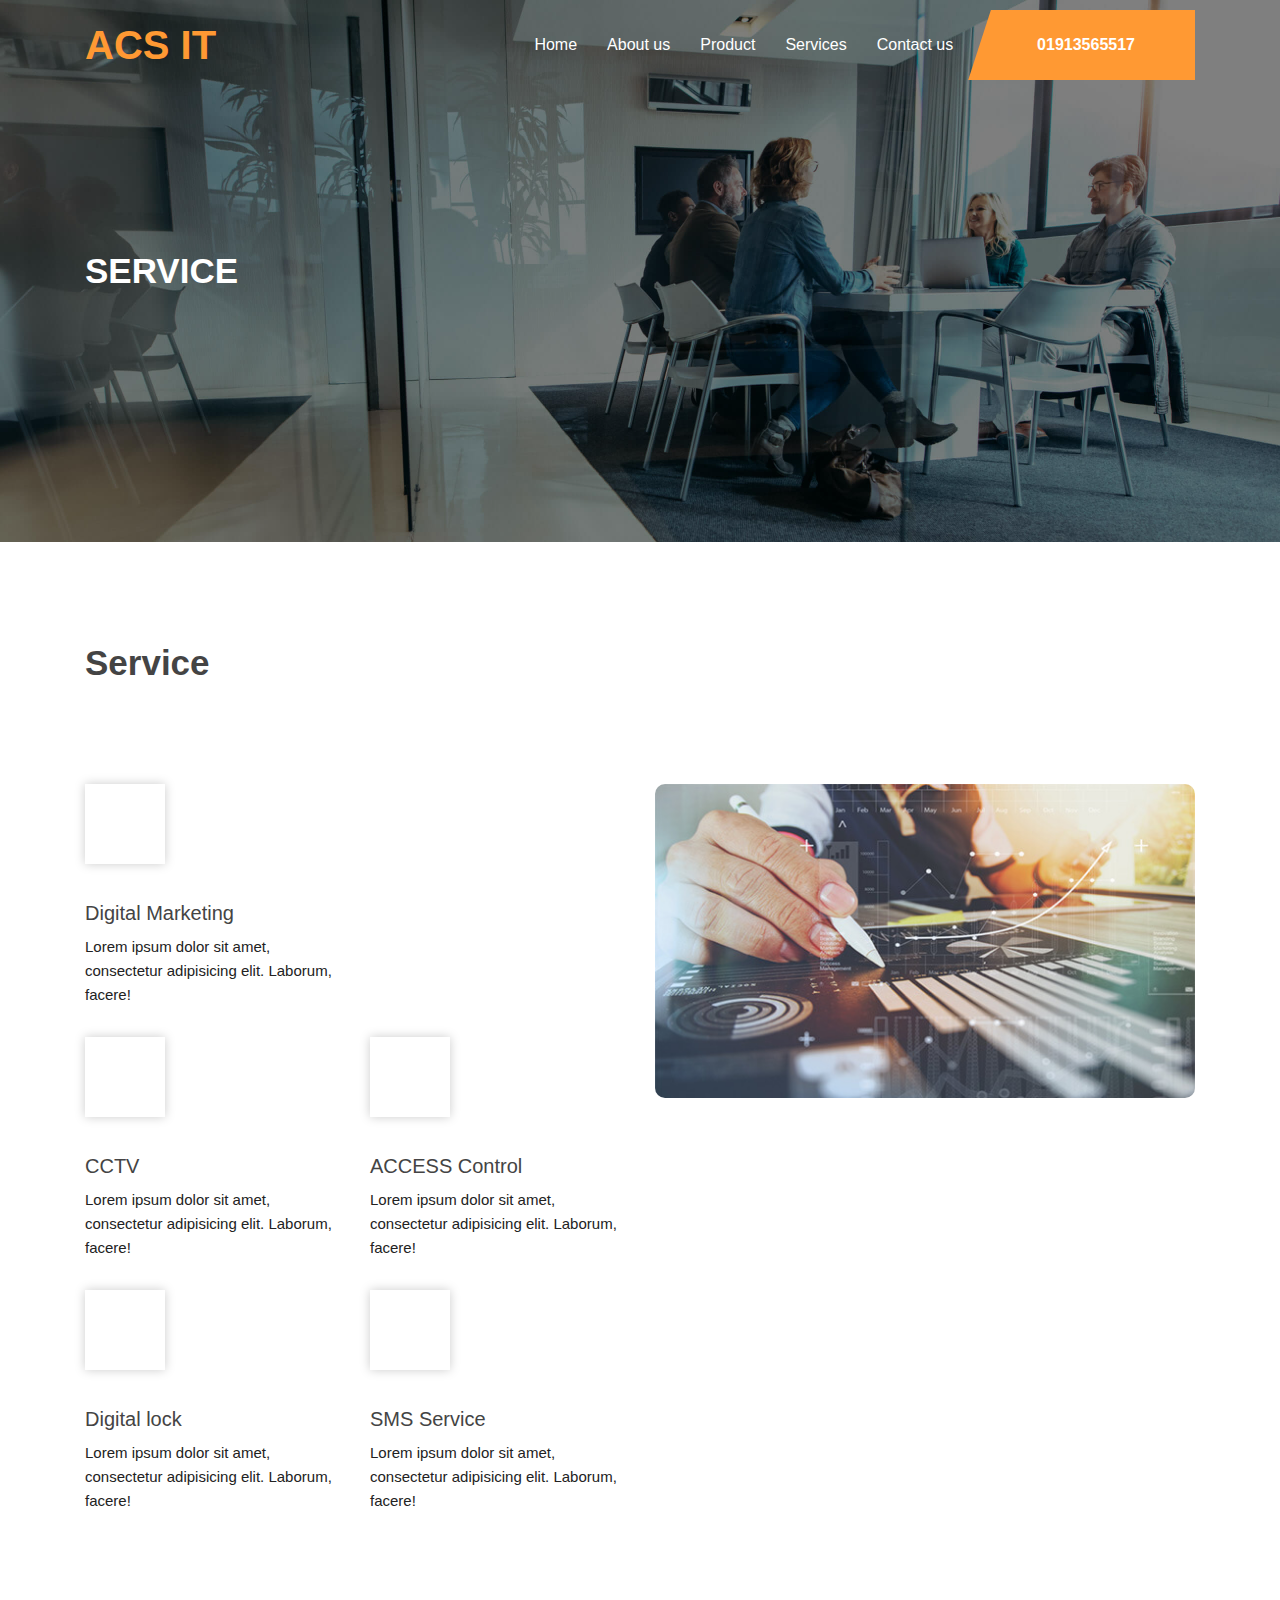
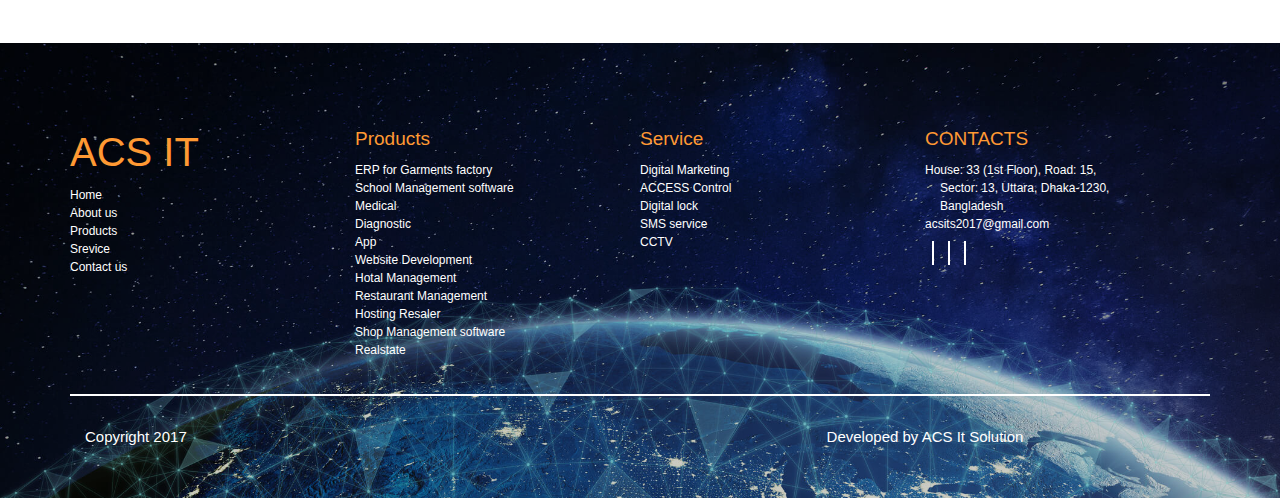
<file: service.html>
<!DOCTYPE html>
<html lang="en">

<head>
    <meta charset="UTF-8">
    <meta name="viewport" content="width=device-width, initial-scale=1, shrink-to-fit=no">
    <title>ACS IT Solution</title>
    <link rel="stylesheet" href="css/bootstrap.min.css">
    <link rel="stylesheet" href="css/style.css">
    <link rel="stylesheet" href="css/responsive.css">
    <!-- font-->


</head>

<body>

    <!--nav_start-->
    <nav class="navbar navbar-expand-lg navbar-light acs_nav">
        <div class="container">
            <a class="navbar-brand" href="index.html">
                ACS IT
            </a>
            <button class="navbar-toggler" type="button" data-toggle="collapse" data-target="#navbarSupportedContent" aria-controls="navbarSupportedContent" aria-expanded="false" aria-label="Toggle navigation">
                <i class="fas fa-bars"></i>
            </button>

            <div class="collapse navbar-collapse" id="navbarSupportedContent">
                <ul class="navbar-nav ml-auto">
                    <li class="nav-item "><a class="nav-link" href="index.html">Home</a></li>
                    <li class="nav-item">
                        <a class="nav-link" href="about.html">About us</a>
                    </li>
                    <li class="nav-item">
                        <a class="nav-link" href="products.html">Product</a>
                    </li>
                    <li class="nav-item">
                        <a class="nav-link" href="service.html">Services</a>
                    </li>
                    <li class="nav-item">
                        <a class="nav-link" href="contact.html">Contact us</a>
                    </li>
                </ul>
                <div class="namber">
                    <p><i class="fal fa-phone-volume"></i>&nbsp;
                        01913565517 </p>
                </div>
            </div>
        </div>
    </nav>
    <!--nev_end-->

    <section id="pages_banner">
        <div class="container">
            <div class="pages_banner_text">
                <h3>SERVICE</h3>
            </div>
        </div>
    </section>

    <!--page_banner_end-->

    <!--Service_part_start-->
    <section id="service_full">
        <div class="container">
            <div class="service_title text-left">
                <h2>Service</h2>
            </div>
            <div class="row">
                <div class="col-md-6">
                    <div class="row">
                        <div class="col-md-6 col-sm-6 equal-height">
                            <div class="item">
                                <div class="icon">
                                    <i class="fal fa-bullhorn"></i>
                                </div>
                                <div class="info">
                                    <h4>Digital Marketing</h4>
                                    <p>
                                        Lorem ipsum dolor sit amet, consectetur adipisicing elit. Laborum, facere!
                                    </p>
                                </div>
                            </div>
                        </div>
                    </div>
                    <!--                    -->
                    <div class="row">
                        <div class="col-md-6 col-sm-6 equal-height">
                            <div class="item">
                                <div class="icon">
                                    <i class="far fa-cctv"></i>
                                </div>
                                <div class="info">
                                    <h4>CCTV</h4>
                                    <p>
                                        Lorem ipsum dolor sit amet, consectetur adipisicing elit. Laborum, facere!
                                    </p>
                                </div>
                            </div>
                        </div>
                        <div class="col-md-6 col-sm-6 equal-height">
                            <div class="item">
                                <div class="icon">
                                    <i class="fal fa-closed-captioning"></i>
                                </div>
                                <div class="info">
                                    <h4>ACCESS Control</h4>
                                    <p>
                                        Lorem ipsum dolor sit amet, consectetur adipisicing elit. Laborum, facere!
                                    </p>
                                </div>
                            </div>
                        </div>
                    </div>
                    <!--                    -->
                    <div class="row">
                        <div class="col-md-6 col-sm-6 equal-height">
                            <div class="item">
                                <div class="icon">
                                    <i class="fas fa-fingerprint"></i>
                                </div>
                                <div class="info">
                                    <h4>Digital lock</h4>
                                    <p>
                                        Lorem ipsum dolor sit amet, consectetur adipisicing elit. Laborum, facere!
                                    </p>
                                </div>
                            </div>
                        </div>
                        <div class="col-md-6 col-sm-6 equal-height">
                            <div class="item">
                                <div class="icon">
                                    <i class="far fa-comments-alt"></i>
                                </div>
                                <div class="info">
                                    <h4>SMS Service</h4>
                                    <p>
                                        Lorem ipsum dolor sit amet, consectetur adipisicing elit. Laborum, facere!
                                    </p>
                                </div>
                            </div>
                        </div>
                    </div>
                </div>
                <div class="col-md-6">
                    <div class="video">
                        <img src="images/service.jpg" class="img-fluid" alt="">
                        <div class="overly">
                        </div>
                    </div>
                </div>
            </div>
        </div>
    </section>
    <!--Service_part_end-->

    <!--Contact part start -->
    <section id="footer">
        <div class="container all_txt">
            <div class="row fot_top">
                <div class="col-md-3 col-sm-6">
                    <div class="row acs">
                        <h2>
                            ACS IT
                        </h2>
                    </div>
                    <div class="row fot_pad">
                        <a href="#">
                            <p><i class="fas fa-caret-right"></i>
                                Home</p>
                        </a>

                    </div>
                    <div class="row fot_pad">
                        <a href="#">
                            <p><i class="fas fa-caret-right"></i>
                                About us</p>
                        </a>

                    </div>
                    <div class="row fot_pad">
                        <a href="#">
                            <p><i class="fas fa-caret-right"></i>
                                Products</p>
                        </a>

                    </div>
                    <div class="row fot_pad">
                        <a href="#">
                            <p><i class="fas fa-caret-right"></i>
                                Srevice</p>
                        </a>

                    </div>
                    <div class="row fot_pad">
                        <a href="#">
                            <p><i class="fas fa-caret-right"></i>
                                Contact us</p>
                        </a>

                    </div>
                </div>
                <div class="col-md-3 col-sm-6">
                    <div class="row">
                        <h2>Products</h2>
                    </div>
                    <div class="row fot_pad">
                        <a href="#">
                            <p><i class="fas fa-caret-right"></i>
                                ERP for Garments factory</p>
                        </a>

                    </div>
                    <div class="row fot_pad">
                        <a href="#">
                            <p><i class="fas fa-caret-right"></i>
                                School Management software</p>
                        </a>

                    </div>
                    <div class="row fot_pad">
                        <a href="#">
                            <p><i class="fas fa-caret-right"></i>
                                Medical</p>
                        </a>

                    </div>
                    <div class="row fot_pad">
                        <a href="#">
                            <p><i class="fas fa-caret-right"></i>
                                Diagnostic</p>
                        </a>

                    </div>
                    <div class="row fot_pad">
                        <a href="#">
                            <p><i class="fas fa-caret-right"></i>
                                App</p>
                        </a>

                    </div>
                    <div class="row fot_pad">
                        <a href="#">
                            <p><i class="fas fa-caret-right"></i>
                                Website Development</p>
                        </a>

                    </div>
                    <div class="row fot_pad">
                        <a href="#">
                            <p><i class="fas fa-caret-right"></i>
                                Hotal Management </p>
                        </a>

                    </div>
                    <div class="row fot_pad">
                        <a href="#">
                            <p><i class="fas fa-caret-right"></i>
                                Restaurant Management </p>
                        </a>

                    </div>
                    <div class="row fot_pad">
                        <a href="#">
                            <p> <i class="fas fa-caret-right"></i>
                                Hosting Resaler
                            </p>
                        </a>

                    </div>
                    <div class="row fot_pad">
                        <a href="#">
                            <p> <i class="fas fa-caret-right"></i>
                                Shop Management software
                            </p>
                        </a>
                    </div>
                    <div class="row fot_pad">
                        <a href="#">
                            <p> <i class="fas fa-caret-right"></i>
                                Realstate
                            </p>
                        </a>
                    </div>
                </div>
                <div class="col-md-3 col-sm-6">
                    <div class="row">
                        <h2>Service</h2>
                    </div>
                    <div class="row fot_pad">
                        <a href="#">
                            <p><i class="fas fa-caret-right"></i>
                                Digital Marketing </p>
                        </a>

                    </div>
                    <div class="row fot_pad">
                        <a href="#">
                            <p><i class="fas fa-caret-right"></i>
                                ACCESS Control</p>
                        </a>

                    </div>
                    <div class="row fot_pad">
                        <a href="#">
                            <p><i class="fas fa-caret-right"></i>
                                Digital lock</p>
                        </a>

                    </div>

                    <div class="row fot_pad">
                        <a href="#">
                            <p><i class="fas fa-caret-right"></i>
                                SMS service</p>
                        </a>

                    </div>
                    <div class="row fot_pad">
                        <a href="#">
                            <p><i class="fas fa-caret-right"></i>
                                CCTV</p>
                        </a>

                    </div>
                </div>
                <div class="col-md-3 col-sm-6">
                    <div class="row fot_right">
                        <h2>CONTACTS</h2>
                    </div>
                    <div class="row fot_pad">

                        <p><i class="fas fa-map-marker-alt"></i>
                            House: 33 (1st Floor), Road: 15,<br /> Sector: 13, Uttara, Dhaka-1230, <br />Bangladesh


                    </div>
                    <div class="row fot_pad">
                        <a href="#">
                            <p><i class="fal fa-envelope"></i>
                                acsits2017@gmail.com</p>
                        </a>
                    </div>
                    <div class="row fut_icon">
                        <a href="#"><i class="fab fa-facebook-f"></i></a>
                        <a href="#"><i class="fab fa-twitter"></i></a>
                        <a href="#"><i class="fab fa-linkedin"></i></a>
                    </div>
                </div>
            </div><!--                    -->
            <div class="row fot_bot">
                <div class="col-md-6">
                    <p>Copyright 2017</p>
                </div>
                <div class="col-md-6 text-center">
                    <p>Developed by ACS It Solution</p>
                </div>
            </div>
        </div>
    </section>

    <!--Contact_part_end-->
    <!--js-->
    <script src="js/jquery-1.12.4.min.js"></script>
    <script src="js/popper.min.js"></script>
    <script src="js/bootstrap.min.js"></script>
    <script src="js/e8b72830d1.js"></script>
    <script src="js/custom.js"></script>
</body>

</html>
</file>
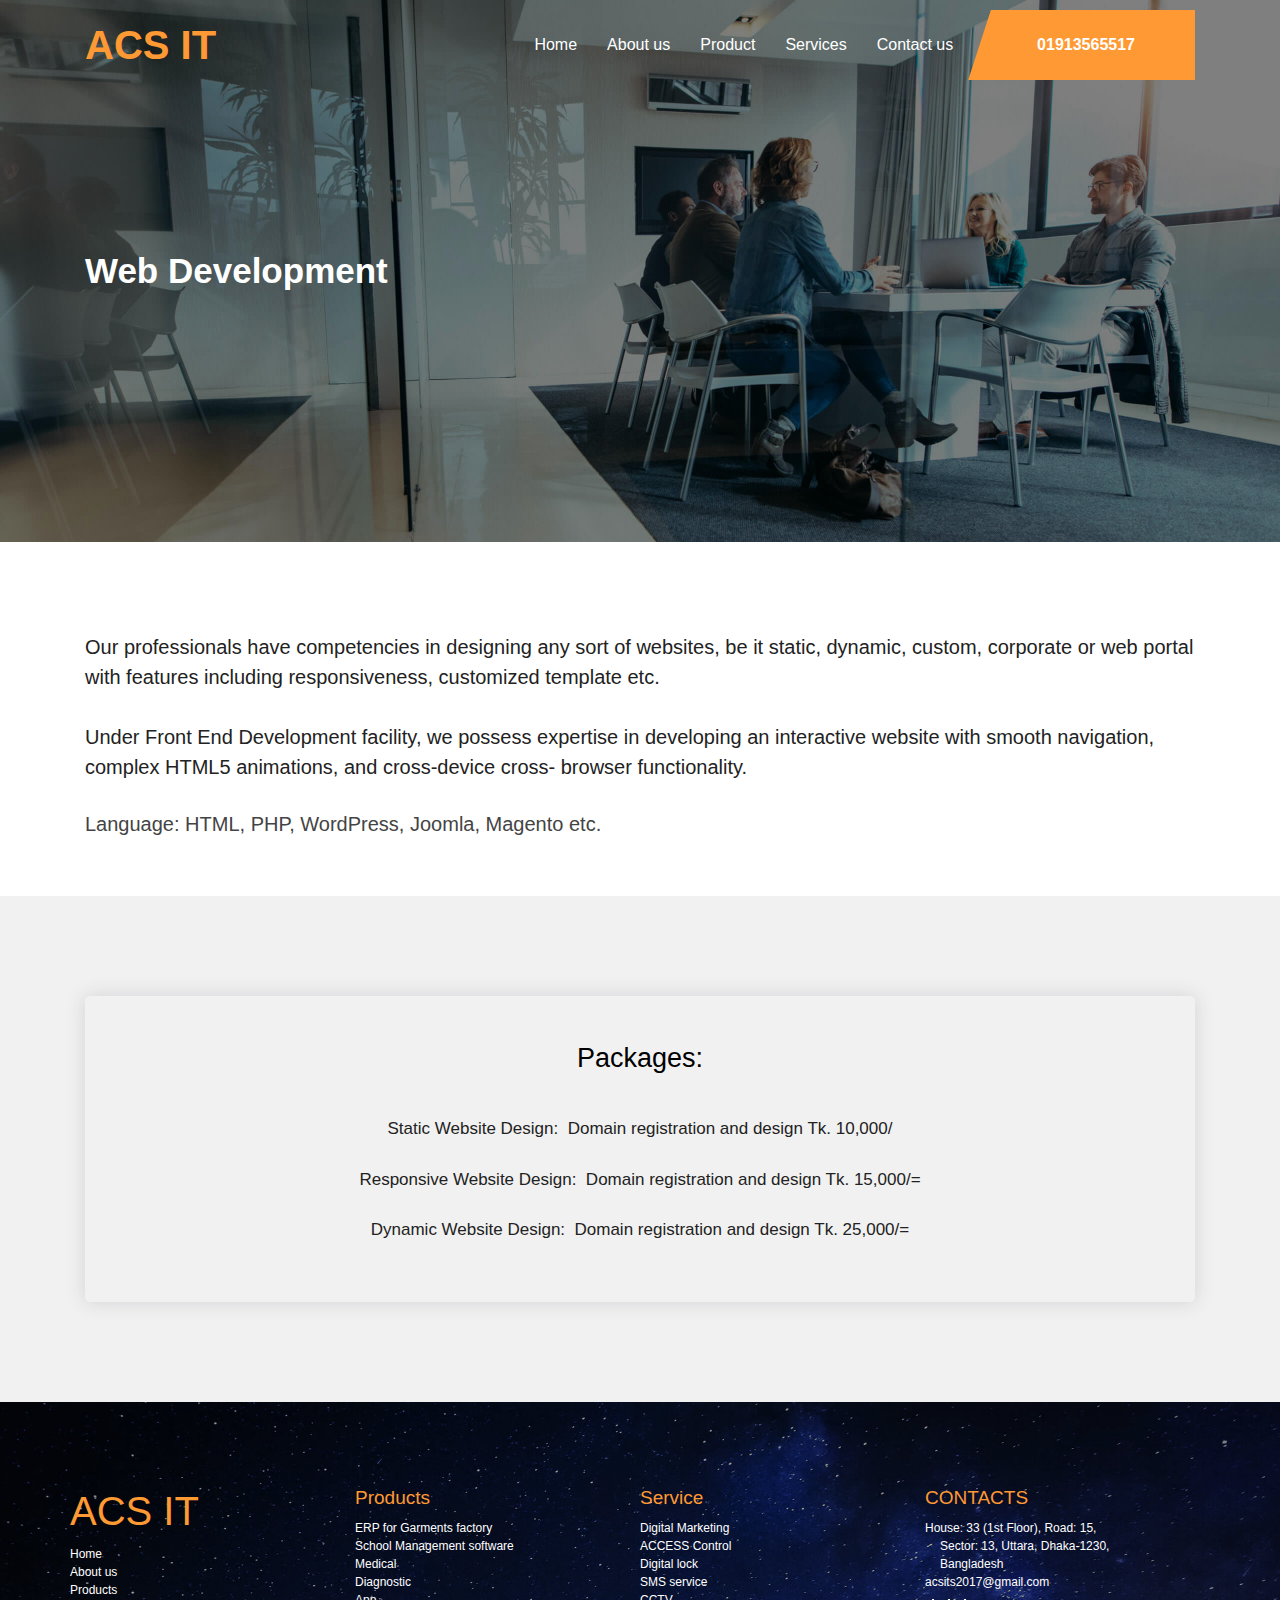
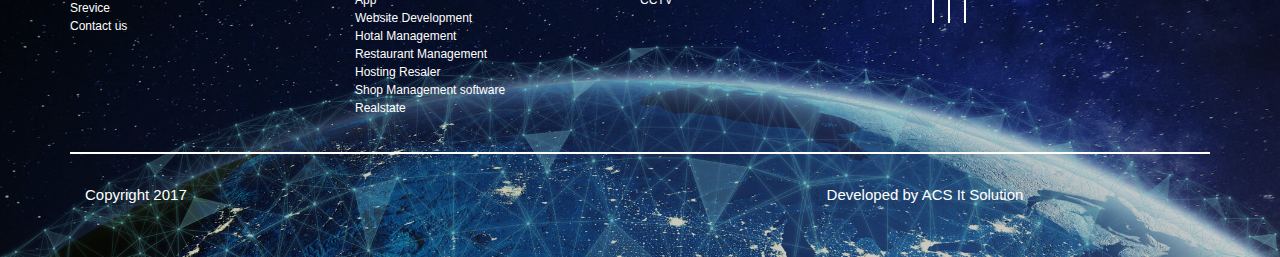
<file: website-develop.html>
<!DOCTYPE html>
<html lang="en">

<head>
    <meta charset="UTF-8">
    <title>website-development</title>
    <link rel="stylesheet" href="css/bootstrap.min.css">
    <link rel="stylesheet" href="css/slick.css">
    <link rel="stylesheet" href="css/style.css">
    <link rel="stylesheet" href="css/responsive.css">
   
</head>

<body>

 <!--nav_start-->
    <nav class="navbar navbar-expand-lg navbar-light acs_nav">
        <div class="container">
            <a class="navbar-brand" href="index.html">
                ACS IT
            </a>
            <button class="navbar-toggler" type="button" data-toggle="collapse" data-target="#navbarSupportedContent" aria-controls="navbarSupportedContent" aria-expanded="false" aria-label="Toggle navigation">
                <i class="fas fa-bars"></i>
            </button>

            <div class="collapse navbar-collapse" id="navbarSupportedContent">
                <ul class="navbar-nav ml-auto">
                    <li class="nav-item "><a class="nav-link" href="index.html">Home</a></li>
                    <li class="nav-item">
                        <a class="nav-link" href="about.html">About us</a>
                    </li>
                    <li class="nav-item">
                        <a class="nav-link" href="products.html">Product</a>
                    </li>
                    <li class="nav-item">
                        <a class="nav-link" href="service.html">Services</a>
                    </li>
                    <li class="nav-item">
                        <a class="nav-link" href="contact.html">Contact us</a>
                    </li>
                </ul>
                   <div class="namber">
                    <p><i class="fal fa-phone-volume"></i>&nbsp;
                        01913565517
                        </p>
                </div>
            </div>
        </div>
    </nav>
    <!--nev_end-->
    
     <section id="pages_banner">
        <div class="container">
            <div class="pages_banner_text">
                <h3>Web Development</h3>
            </div>
        </div>
    </section>

    <!--page_banner_end-->
    <!--Detals_part_start-->
    <section id="detals">
        <div class="container">
            <div class="title text-center">
                <h3></h3>
                <div class="paseg text-left">
                    <p>Our professionals have competencies in designing any sort of websites, be it static, dynamic,
                        custom, corporate or web portal with features including responsiveness, customized template
                        etc.<br><br>
                        Under Front End Development facility, we possess expertise in developing an interactive
                        website with smooth navigation, complex HTML5 animations, and cross-device cross-
                        browser functionality.</p>
                    <h5>Language: HTML, PHP, WordPress, Joomla, Magento etc.</h5>
                </div>
            </div>
        </div>
    </section>
    <!--Detals_part_end-->

    <!--Packages_start-->
    <section id="packages">
        <div class="container">
            <div class="row text-center">
                <div class="col-lg-12">
                    <div class="packages_text">
                        <h3>Packages:</h3>

                        <h5>Static Website Design:&nbsp;&nbsp;Domain registration and design Tk. 10,000/</h5>

                        <h5>Responsive Website Design:&nbsp;&nbsp;Domain registration and design Tk. 15,000/=</h5>

                        <h5>Dynamic Website Design:&nbsp;&nbsp;Domain registration and design Tk. 25,000/=</h5>

                    </div>
                </div>


            </div>
        </div>
    </section>

    <!--Packages_end-->

   <!--Contact part start -->
    <section id="footer">
        <div class="container all_txt">
            <div class="row fot_top">
                <div class="col-md-3 col-sm-6">
                    <div class="row acs">
                        <h2>
                            ACS IT
                        </h2>
                    </div>
                    <div class="row fot_pad">
                        <a href="#">
                            <p><i class="fas fa-caret-right"></i>
                                Home</p>
                        </a>

                    </div>
                    <div class="row fot_pad">
                        <a href="#">
                            <p><i class="fas fa-caret-right"></i>
                                About us</p>
                        </a>

                    </div>
                    <div class="row fot_pad">
                        <a href="#">
                            <p><i class="fas fa-caret-right"></i>
                                Products</p>
                        </a>

                    </div>
                    <div class="row fot_pad">
                        <a href="#">
                            <p><i class="fas fa-caret-right"></i>
                                Srevice</p>
                        </a>

                    </div>
                    <div class="row fot_pad">
                        <a href="#">
                            <p><i class="fas fa-caret-right"></i>
                                Contact us</p>
                        </a>

                    </div>
                </div>
                <div class="col-md-3 col-sm-6">
                    <div class="row">
                        <h2>Products</h2>
                    </div>
                    <div class="row fot_pad">
                        <a href="#">
                            <p><i class="fas fa-caret-right"></i>
                                ERP for Garments factory</p>
                        </a>

                    </div>
                    <div class="row fot_pad">
                        <a href="#">
                            <p><i class="fas fa-caret-right"></i>
                                School Management software</p>
                        </a>

                    </div>
                    <div class="row fot_pad">
                        <a href="#">
                            <p><i class="fas fa-caret-right"></i>
                                Medical</p>
                        </a>

                    </div>
                    <div class="row fot_pad">
                        <a href="#">
                            <p><i class="fas fa-caret-right"></i>
                                Diagnostic</p>
                        </a>

                    </div>
                    <div class="row fot_pad">
                        <a href="#">
                            <p><i class="fas fa-caret-right"></i>
                                App</p>
                        </a>

                    </div>
                    <div class="row fot_pad">
                        <a href="#">
                            <p><i class="fas fa-caret-right"></i>
                                Website Development</p>
                        </a>

                    </div>
                    <div class="row fot_pad">
                        <a href="#">
                            <p><i class="fas fa-caret-right"></i>
                                Hotal Management </p>
                        </a>

                    </div>
                    <div class="row fot_pad">
                        <a href="#">
                            <p><i class="fas fa-caret-right"></i>
                                Restaurant Management </p>
                        </a>

                    </div>
                    <div class="row fot_pad">
                        <a href="#">
                            <p> <i class="fas fa-caret-right"></i>
                                Hosting Resaler
                            </p>
                        </a>

                    </div>
                    <div class="row fot_pad">
                        <a href="#">
                            <p> <i class="fas fa-caret-right"></i>
                                Shop Management software
                            </p>
                        </a>
                    </div>
                    <div class="row fot_pad">
                        <a href="#">
                            <p> <i class="fas fa-caret-right"></i>
                                Realstate
                            </p>
                        </a>
                    </div>
                </div>
                <div class="col-md-3 col-sm-6">
                    <div class="row">
                        <h2>Service</h2>
                    </div>
                    <div class="row fot_pad">
                        <a href="#">
                            <p><i class="fas fa-caret-right"></i>
                             Digital Marketing  </p>
                        </a>

                    </div>
                    <div class="row fot_pad">
                        <a href="#">
                            <p><i class="fas fa-caret-right"></i>
                                ACCESS Control</p>
                        </a>

                    </div>
                    <div class="row fot_pad">
                        <a href="#">
                            <p><i class="fas fa-caret-right"></i>
                                Digital lock</p>
                        </a>

                    </div>

                    <div class="row fot_pad">
                        <a href="#">
                            <p><i class="fas fa-caret-right"></i>
                                SMS service</p>
                        </a>

                    </div>
                     <div class="row fot_pad">
                        <a href="#">
                            <p><i class="fas fa-caret-right"></i>
                                CCTV </p>
                        </a>

                    </div>
                </div>
                <div class="col-md-3 col-sm-6">
                    <div class="row fot_right">
                        <h2>CONTACTS</h2>
                    </div>
                    <div class="row fot_pad">

                        <p><i class="fas fa-map-marker-alt"></i>
                            House: 33 (1st Floor), Road: 15,<br /> Sector: 13, Uttara, Dhaka-1230, <br />Bangladesh


                    </div>
                    <div class="row fot_pad">
                        <a href="#">
                            <p><i class="fal fa-envelope"></i>
                                acsits2017@gmail.com</p>
                        </a>
                    </div>
                    <div class="row fut_icon">
                        <a href="#"><i class="fab fa-facebook-f"></i></a>
                        <a href="#"><i class="fab fa-twitter"></i></a>
                        <a href="#"><i class="fab fa-linkedin"></i></a>
                    </div>
                </div>
            </div><!--                    -->
            <div class="row fot_bot">
                <div class="col-md-6">
                    <p>Copyright 2017</p>
                </div>
                <div class="col-md-6 text-center">
                    <p>Developed by ACS It Solution</p>
                </div>
            </div>
        </div>
    </section>

    <!--Contact_part_end-->



    <!--js-->
    <script src="js/jquery-1.12.4.min.js"></script>
    <script src="js/popper.min.js"></script>
    <script src="js/bootstrap.min.js"></script>
    <script src="js/slick.min.js"></script>
    <script src="js/e8b72830d1.js"></script>
    <script src="js/custom.js"></script>

</body>

</html>
</file>
<file: css/style.css>
<style > @import url('https://fonts.googleapis.com/css2?family=Open+Sans:ital,wght@0,300;0,400;0,600;0,700;1,300;1,400;1,600;1,700&display=swap');
</style >
/*google-font*/





* {
    margin: 0;
    padding: 0;
    outline: 0;
}

h1,
h2,
h3,
h4,
h5,
h6,
.h1,
.h2,
.h3,
p {
    margin: 0;
    padding: 0;
    margin-bottom: 0;
    margin-top: 0;

}

a,
a:visited,
a:focus,
a:active,
a:hover {
    text-decoration: none;
    outline: none;
}

button {
    cursor: pointer;
}

ul,
ol {
    list-style: none
}

/*comon css end*/

/*navbar_start*/

.acs_nav {
    padding-top: 0px;
    padding-bottom: 0px;
    position: absolute;
    top: 10px;
    left: 0;
    z-index: 99;
    transition: all .5s linear;
    -webkit-transition: all .5s linear;
    -moz-transition: all .5s linear;
    -o-transition: all .5s linear;
    width: 100%;
    background-color: transparent;

}

.fixed {
    position: fixed;
    top: 0;
    left: 0;
    z-index: 999;
    background-color: rgba(0, 0, 0, 0.6);
    padding-top: 0px;
    padding-bottom: 0px;
    -webkit-transition: -webkit-transform 0.5s ease 0s;
    transition: -webkit-transform 0.5s ease 0s;
    transition: transform 0.5s ease 0s;
    transition: transform 0.5s ease 0s,
}


/*manu*/
.navbar-light .navbar-nav .nav-link {
    color: #fff;
    font-size: 16px;
    font-family: 'Open Sans', sans-serif;
    padding: 20px 15px;
    display: block;
    font-weight: 400;

}

.navbar-light .navbar-nav .nav-link:hover {
    color: #ff9933;
}

.namber p {
    color: #fff;
    background-color: #ff9933;
    padding: 23px 60px;
    font-family: 'Open Sans', sans-serif;
    font-weight: 600;
    font-size: 16px;
    clip-path: polygon(10% 0, 100% 0, 100% 100%, 0% 100%);
}

/*mamu*/

/*logo*/
.navbar-light .navbar-brand {
    color: #ff9933;
    font-size: 40px;
    font-weight: 600;
    font-family: 'Open Sans', sans-serif;
}

.navbar-light .navbar-brand:hover {
    color: #ff9933;
}

/*logo*/

/*navbar_end*/


/*banner_part_shart*/
#acs_banner {
    background-image: url(../images/Banner-img.jpg);
    background-repeat: no-repeat;
    background-size: cover;
    padding: 300px 0;
    position: relative;
    z-index: 1;
}

#acs_banner:after {
    content: '';
    position: absolute;
    height: 100%;
    width: 100%;
    background-color: rgba(0, 0, 0, 0.2);
    left: 0;
    top: 0;
    z-index: -1;
}

/*banner_text*/
.banner_text {
    padding: 50px 0;
}

.banner_text h2 {
    color: #fff;
    font-size: 45px;
    font-weight: 600;
    font-family: 'Open Sans', sans-serif;
}

/*banner_end_shart*/



/*about_part_start*/

#about_full {
    margin-top: 100px;
}



.about_text h2 {
    font-family: 'Open Sans', sans-serif;
    font-size: 28px;
    font-weight: 600;
    color: #444;
    line-height: 24px;
    padding: 25px 51px;
}

.about_text p {
    font-size: 16px;
    color: #777;
    line-height: 24px;
    padding: 2px 50px;
}

.about_text ul {
    padding: 23px 0px 0px;
}

.about_text ul li {
    display: inline-block;
}

.about_text ul li a i {
    border: 1px solid #ff9933;
    width: 40px;
    height: 40px;
    color: #ff9933;
    font-size: 20px;
    text-align: center;
    line-height: 40px;
    transition: all linear 0.3s;
    margin: 11px -33px 0px 48px;
}

.about_text ul li a i:hover {
    background: #ff9933;
    color: #fff;
    transform: scale(1.1);
    border: 1px solid #f1f1f1;
    transition: all 0.3s linear;
    -webkit-transition: all 0.5s ease;
    -moz-transition: all 0.5s ease;
    -o-transition: all 0.5s ease;
    transform: scale(1.1);
}

.img-fluid {
    max-width: 100%;
    height: auto;
    border-radius: 10px;
}



#about_full .video {
    position: relative;
    z-index: 1;
}

#about_full .video .overly {
    top: 0;
    left: 0;
    width: 100%;
    height: 100%;
    background: rgba(31, 29, 29, 0.4);
    position: absolute;
    z-index: 999;
    border-radius: 10px;

}

/*about_part_end*/



#products_part {
    margin-bottom: 100px;
}

.products_section_title h2 {
    font-size: 35px;
    color: #444;
    font-family: 'Open Sans', sans-serif;
    font-weight: 600;
    margin-top: 100px;
}


.products_item {
    margin-top: 75px;
}

.products_col {
    box-sizing: border-box;
    border: 1px solid #f1f1f1;
    border-radius: 5px;
    padding: 30px 20px 30px;
    box-shadow: 0 0 20px rgba(48, 46, 77, 0.15);
    -webkit-box-shadow: 0 0 20px rgba(48, 46, 77, 0.15);

}

.products_col h3 {
    font-family: 'Open Sans', sans-serif;
    font-size: 16px;
    color: #444;
    font-weight: 600;
    text-transform: uppercase;
    padding-bottom: 10px;

}

.products_col p {
    font-family: 'Open Sans', sans-serif;
    font-size: 12px;
    color: #444;
    font-weight: 400;
    line-height: 20px;
}

.products_col .main-products .icon-box i {
    font-size: 40px;
    margin-bottom: 25px;
    text-align: center;
    color: #ff9933;
    transition: all 0.5s linear;
    -webkit-transition: all 0.5s ease;
    -moz-transition: all 0.5s ease;
    -o-transition: all 0.5s ease;
    padding: 15px;
    border-radius: 5px;
    box-sizing: border-box;
}

.products_col .main-products:hover .icon-box i {
    border-radius: 15px;
    padding: 15px;
    background-color: #ff9933;
    color: #fff;
    display: inline-block;
    -webkit-transform: translateY(-10px);
    transform: translateY(-10px);

}

/*products_part_end*/

/*Service_part_end*/

#service_full {
    margin-top: 100px;
    margin-bottom: 100px;
}

.service_title h2 {
    font-size: 35px;
    color: #444;
    font-family: 'Open Sans', sans-serif;
    font-weight: 600;
    margin-bottom: 100px;
}

.img-fluid {
    max-width: 100%;
    height: auto;
}

.icon i {
    border-radius: inherit;
    -moz-box-shadow: 0 0 10px #cccccc;
    -webkit-box-shadow: 0 0 10px #cccccc;
    -o-box-shadow: 0 0 10px #cccccc;
    box-shadow: 0 0 10px #cccccc;
    color: #ff9933;
    display: inline-block;
    font-size: 50px;
    height: 80px;
    line-height: 80px;
    position: relative;
    text-align: center;
    width: 80px;
    margin-bottom: 30px;
    cursor: pointer;
}

.icon i:hover {
    transform: translateY(-10px);
    transition: all 0.5s linear;
    -webkit-transition: all 0.5s ease;
    -moz-transition: all 0.5s ease;
    -o-transition: all 0.5s ease;
}

.info h4 {
    font-size: 20px;
    color: #444;
    font-family: 'Open Sans', sans-serif;
    padding-bottom: 10px;
    font-weight: 500;
}


.info p {
    color: #222;
    line-height: 24px;
    margin-bottom: 30px;
    font-size: 15px;
    font-family: 'Open Sans', sans-serif;
}

/*Service_part_end*/

/*Contact part start*/
#footer {
    background-image: url(../images/fotter-img.jpg);
    background-repeat: no-repeat;
    background-size: cover;
    padding: 50px 0;
    position: relative;
    z-index: 1;
}

#footer:after {
    content: '';
    position: absolute;
    height: 100%;
    width: 100%;
    background-color: rgba(0, 0, 0, 0.2);
    left: 0;
    top: 0;
    z-index: -1;
}

.fot_top {
    padding-bottom: 35px;
}

.fot_pad {
    margin-left: 0;
}

.fot_top h2 {
    font-size: 19px;
    font-weight: 400;
    font-family: 'Open Sans', sans-serif;
    color: #ff9933;
    padding-top: 35px;
    padding-bottom: 10px;
}

.fot_top i {
    color: #ff9933;
    margin-left: -15px;
}

.acs h2 {
    font-size: 40px;
    font-family: 'Open Sans', sans-serif;
}

.acs p {
    font-size: 1px;
    font-family: 'Open Sans', sans-serif;
}

.fot_top p {
    font-family: 'Open Sans', sans-serif;
    font-weight: 400;
    color: #fff;
    font-size: 12px;
    /*! margin: 4px 0 0 -40px; */
}



.fot_pad {
    /*! margin: 0 0 5px -49px; */
}

.fot_bot {
    border-top: 2px solid #fff;
}

.fot_bot p {
    font-family: 'Open Sans', sans-serif;
    font-weight: 400;
    color: #fff;
    font-size: 15px;
    margin-top: 30px;
}

.fot_icon {
    text-align: right;
}

.fut_icon i {
    border: 1px solid #ffffff;
    width: 40px;
    height: 40px;
    color: #ff9933;
    font-size: 20px;
    text-align: center;
    line-height: 40px;
    transition: all linear 0.3s;
    margin: 40px 7px 0px;
}

.fut_icon i:hover {
    background: #ff9933;
    color: #fff;
    border: 1px solid #444;
}

/*Contact part end*/
.top i {
    background-color: #ff9933;
    color: #fff;
    width: 30px;
    height: 30px;
    cursor: pointer;
    font-size: 15px;
    text-align: center;
    position: fixed;
    bottom: 43px;
    right: 33px;
    padding: 6px 6px;
    border: 2px solid #fff;
    z-index: 99;
}

.top i:hover {
    background: #fff;

}

.top:hover i {
    color: #ff9933;
}

/*top end*
Home page css end
=========================================================================
==========================================================================
About page css Start

/**/

#pages_banner {
    background-image: url(../images/page.jpg);
    background-repeat: no-repeat;
    background-size: cover;
    padding: 250px 0;
    position: relative;
    z-index: 1;
}

#pages_banner:after {
    content: '';
    position: absolute;
    height: 100%;
    width: 100%;
    background-color: rgba(0, 0, 0, 0.5);
    left: 0;
    top: 0;
    z-index: -1;
}

.pages_banner_text h3 {
    font-size: 35px;
    color: #fff;
    font-family: 'Open Sans', sans-serif;
    font-weight: 600;

}

.discript_spes {
    margin-top: 80px;
}

.discript h3 {
    font-family: 'Poppins', sans-serif;
    font-size: 30px;
    color: #444;
    margin-bottom: 60px;


}

.discript p {
    font-family: 'Poppins', sans-serif;
    font-weight: 400;
    color: #222;
    font-size: 16px;
    line-height: 30px;
    margin-bottom: 100px;
}

/*
=========================================================================
==========================================================================
About page css end
*/


/*
=========================================================================
==========================================================================
*/
/*products page css Start*/

/*hosting_packages_start*/
/*hader_start*/
#host {
    background-color: #f1f1f1;
}

.pack_text {
    padding: 15px 0;
}

.packages_text {
    box-sizing: border-box;
    border: 1px solid #f1f1f1;
    border-radius: 5px;
    padding: 30px 20px 30px;
    box-shadow: 0 0 20px rgba(48, 46, 77, 0.15);
    -webkit-box-shadow: 0 0 20px rgba(48, 46, 77, 0.15);
}


.host_detals_text {
    padding: 15px 0;
}

.pack_text h2 {
    font-family: 'Open Sans', sans-serif;
    font-size: 50px;
    color: #ff9933;
}

.pack_title h3 {
    font-family: 'Open Sans', sans-serif;
    font-size: 30px;
    color: #222;
    margin: 50px
}

.pack_text p {
    font-family: 'Open Sans', sans-serif;
    font-size: 20px;
    color: #444;
}

.host_detals_text p {
    font-family: 'Open Sans', sans-serif;
    font-size: 20px;
    color: #444;
}

/*hader_end*/

/*hosting_packages_text_start*/
.paks h3 {
    font-family: 'Open Sans', sans-serif;
    font-size: 25px;
    color: #f81515;
    margin: 30px 0px;
}

.paks h5 {
    font-family: 'Open Sans', sans-serif;
    font-size: 20px;
    color: #444;
    margin: 30px 0px;
}

/*hosting_packages_text_end*/

/*hosting_packages_end*/

/*website_development_start*/
/*hader_start*/
#web {
    background-color: #f1f1f1;
}

.adres_text {
    padding: 15px 0;
}

.detel_text {
    padding: 15px 0;
}

.adres_text h2 {
    font-family: 'Open Sans', sans-serif;
    font-size: 50px;
    color: #ff9933;
}

.adres_text p {
    font-family: 'Open Sans', sans-serif;
    font-size: 20px;
    color: #444;
}

.detel_text p {
    font-family: 'Open Sans', sans-serif;
    font-size: 20px;
    color: #444;
}

/*hader_end*/

/*Detals_part_start*/

#detals {
    padding: 60px 0;
}

.title h3 {
    font-family: 'Open Sans', sans-serif;
    font-size: 30px;
    color: #444;
    margin-bottom: 30px
}

.paseg p {
    font-family: 'Open Sans', sans-serif;
    font-size: 20px;
    color: #222;
}

.paseg h5 {
    font-family: 'Open Sans', sans-serif;
    font-size: 20px;
    color: #444;
    margin-top: 30px;
}

/*packages_start*/
#packages {
    padding: 100px 0;
    background-color: #f1f1f1;
}

.packages_text h3 {
    font-family: 'Open Sans', sans-serif;
    font-size: 27px;
    color: #000;
    padding: 15px 0;

}

.packages_text h5 {
    font-family: 'Open Sans', sans-serif;
    font-size: 17px;
    color: #222;
    margin: 30px 0;

}

/*packages_end*/

/*=================================
========================*/


/*Stay_Tuned_start*/
#tuned_from {
    margin: 100px 0;
}



/*forms_start*/
.form-control {
    display: block;
    width: 100%;
    font-size: 1rem;
    font-weight: 400;
    line-height: 1.5;
    color: #222;
    background-color: transparent;
    box-sizing: border-box;

}

.form-control {
    display: block;
    width: 100%;
    margin-bottom: 20px;
    font-size: 15px;
    font-weight: 400;
    line-height: 1.5;
    background-color: transparent;
    border: 1px solid #fff;
    border-radius: 15px;
    box-sizing: border-box;
    box-shadow: 0 3px 20px 0px rgba(0, 0, 0, 0.12);
    background-color: #fff;
    -webkit-box-shadow: 0 3px 20px 0px rgba(0, 0, 0, 0.12);
    box-shadow: 0 3px 20px 0px rgba(0, 0, 0, 0.12);
    border-radius: 15px;
    -webkit-transition: -webkit-transform 0.3s ease 0s;
    transition: -webkit-transform 0.3s ease 0s;
    transition: transform 0.3s ease 0s;
    transition: transform 0.3s ease 0s, -webkit-transform 0.3s ease 0s;
}

.submit a {
    display: inline-block;
    background-color: #ff9933;
    padding: 15px 50px;
    border-radius: 4px;
    color: #fff;
    font-weight: 400;
    font-size: 16px;
    font-family: 'Open Sans', sans-serif;
    margin-top: 30px;
}

.submit a:hover {
    background-color: #ff8c19;
}

/*forms_end*/
</file>
<file: css/responsive.css>
@media (max-width: 575.98px) {

    .navbar-light .navbar-toggler {
        color: #fff;
        background-color: #ff9933
    }

    .navbar-light .navbar-nav .nav-link {
        text-align: center;
        margin: 7px;
    }

    .navbar-light .navbar-brand {
        color: #ff9933;
        font-size: 28px;
        font-weight: 600;
        font-family: 'Open Sans', sans-serif;
    }

    .banner_text h2 {
        color: #fff;
        font-size: 30px;
        font-weight: 600;
        font-family: 'Open Sans', sans-serif;
    }

    #acs_banner {
        background-image: url(../images/Banner-img.jpg);
        background-repeat: no-repeat;
        background-size: cover;
        padding: 200px 0;
        position: relative;
        z-index: 1;
    }

    .about_text h2 {
        font-family: 'Open Sans', sans-serif;
        font-size: 23px;
        font-weight: 600;
        color: #444;
        line-height: 24px;
        padding-bottom: 15px;
        padding-top: 68px;
    }

    .about_text p {
        font-size: 11px;
        color: #777;
        line-height: 21px;
    }

    .products_section_title h2 {
        font-size: 24px;
        color: #444;
        font-family: 'Open Sans', sans-serif;
        font-weight: 600;
        margin-top: 100px;
    }

    .products_col .main-products .icon-box i {
        font-size: 30px;
        margin-bottom: 25px;
        text-align: center;
        color: #ff9933;
        transition: all 0.5s linear;
        -webkit-transition: all 0.5s ease;
        -moz-transition: all 0.5s ease;
        -o-transition: all 0.5s ease;
        padding: 15px;
        border-radius: 5px;
        box-sizing: border-box;
    }

    .products_col h3 {
        font-family: 'Open Sans', sans-serif;
        font-size: 13px;
        color: #444;
        font-weight: 600;
        text-transform: uppercase;
        padding-bottom: 10px;
    }

    .products_col p {
        font-family: 'Open Sans', sans-serif;
        font-size: 11px;
        color: #444;
        font-weight: 400;
        line-height: 20px;
    }

    .products_col {
        box-sizing: border-box;
        border: 1px solid #f1f1f1;
        border-radius: 5px;
        padding: 30px 20px 30px;
        box-shadow: 0 0 20px rgba(48, 46, 77, 0.15);
        -webkit-box-shadow: 0 0 20px rgba(48, 46, 77, 0.15);
        margin: 10px;
    }

    .service_title h2 {
        font-size: 24px;
        color: #444;
        font-family: 'Open Sans', sans-serif;
        font-weight: 600;
        margin-bottom: 60px;
    }

    .icon i {
        border-radius: inherit;
        -moz-box-shadow: 0 0 10px #cccccc;
        -webkit-box-shadow: 0 0 10px #cccccc;
        -o-box-shadow: 0 0 10px #cccccc;
        box-shadow: 0 0 10px #cccccc;
        color: #ff9933;
        display: inline-block;
        font-size: 38px;
        height: 80px;
        line-height: 80px;
        position: relative;
        text-align: center;
        width: 80px;
        margin-bottom: 30px;
        cursor: pointer;
    }

    .info h4 {
        font-size: 17px;
        color: #444;
        font-family: 'Open Sans', sans-serif;
        padding-bottom: 10px;
        font-weight: 500;
    }

    .info p {
        color: #222;
        line-height: 24px;
        margin-bottom: 30px;
        font-size: 12px;
        font-family: 'Open Sans', sans-serif;
    }

    .all_txt {
        margin: 0 15px;
    }

    .fot_bot p {
        font-family: 'Open Sans', sans-serif;
        font-weight: 400;
        color: #fff;
        font-size: 13px;
        margin-top: 30px;
    }

    /*==================================*/
    /*abaut_part_start*/
    .pages_banner_text h3 {
        font-size: 27px;
        color: #ff9933;
        font-family: 'Open Sans', sans-serif;
        font-weight: 600;
    }

    #pages_banner {
        background-image: url(../images/page.jpg);
        background-repeat: no-repeat;
        background-size: cover;
        padding: 250px 0;
        position: relative;
        z-index: 1;
    }

    .about_text p {
        font-size: 11px;
        color: #777;
        line-height: 21px;
    }

    .discript h3 {
        font-family: 'Poppins', sans-serif;
        font-size: 25px;
        color: #444;
        margin-bottom: 30px;
    }

    .discript p {
        font-family: 'Poppins', sans-serif;
        font-weight: 400;
        color: #222;
        font-size: 12px;
        line-height: 30px;
        margin-bottom: 52px;
    }

    /*abaut_part_end*/

}

/*320-end*/

@media (min-width: 576px) and (max-width: 767.98px) {
    .navbar-light .navbar-toggler {
        color: #fff;
        background-color: #ff9933
    }

    .navbar-light .navbar-nav .nav-link {
        text-align: center;
        margin: 7px;
    }

    .namber p {
        color: #fff;
        background-color: #ff9933;
        padding: 15px 60px;
        font-family: 'Open Sans', sans-serif;
        font-weight: 600;
        font-size: 16px;
        clip-path: polygon(10% 0, 100% 0, 100% 100%, 0% 100%);
        text-align: center;
    }

    .products_col {
        box-sizing: border-box;
        border: 1px solid #f1f1f1;
        border-radius: 5px;
        padding: 30px 20px 30px;
        box-shadow: 0 0 20px rgba(48, 46, 77, 0.15);
        -webkit-box-shadow: 0 0 20px rgba(48, 46, 77, 0.15);
        margin: 10px 60px;
    }

}

/*2-end*/

@media (min-width: 768px) and (max-width: 991.98px) {
    .navbar-light .navbar-toggler {
        color: #fff;
        background-color: #ff9933
    }

    .navbar-light .navbar-nav .nav-link {
        text-align: center;
        margin: 7px;
    }

    .namber p {
        color: #fff;
        background-color: #ff9933;
        padding: 15px 60px;
        font-family: 'Open Sans', sans-serif;
        font-weight: 600;
        font-size: 16px;
        clip-path: polygon(10% 0, 100% 0, 100% 100%, 0% 100%);
        text-align: center;
    }

    .about_text p {
        font-size: 11px;
        color: #777;
        line-height: 24px;
    }

    .products_section_title h2 {
        font-size: 30px;
        color: #444;
        font-family: 'Open Sans', sans-serif;
        font-weight: 600;
        margin-top: 100px;
    }

    .products_col .main-products .icon-box i {
        font-size: 36px;
        margin-bottom: 25px;
        text-align: center;
        color: #ff9933;
        transition: all 0.5s linear;
        -webkit-transition: all 0.5s ease;
        -moz-transition: all 0.5s ease;
        -o-transition: all 0.5s ease;
        padding: 15px;
        border-radius: 5px;
        box-sizing: border-box;
    }

    .products_col h3 {
        font-family: 'Open Sans', sans-serif;
        font-size: 11px;
        color: #444;
        font-weight: 700;
        text-transform: uppercase;
        padding-bottom: 10px;
    }

    .products_col p {
        font-family: 'Open Sans', sans-serif;
        font-size: 8px;
        color: #444;
        font-weight: 500;
        line-height: 20px;
    }

    .icon i {
        border-radius: inherit;
        -moz-box-shadow: 0 0 10px #cccccc;
        -webkit-box-shadow: 0 0 10px #cccccc;
        -o-box-shadow: 0 0 10px #cccccc;
        box-shadow: 0 0 10px #cccccc;
        color: #ff9933;
        display: inline-block;
        font-size: 40px;
        height: 80px;
        line-height: 80px;
        position: relative;
        text-align: center;
        width: 80px;
        margin-bottom: 30px;
        cursor: pointer;
    }

    .info h4 {
        font-size: 17px;
        color: #444;
        font-family: 'Open Sans', sans-serif;
        padding-bottom: 10px;
        font-weight: 500;
    }

    .info p {
        color: #222;
        line-height: 24px;
        margin-bottom: 30px;
        font-size: 11px;
        font-family: 'Open Sans', sans-serif;
    }

    .video {
        margin-top: 100px;
    }


}

/*3-end*/
@media (min-width: 992px) and (max-width: 1199.98px) {
    ...
}

/*4*/
@media (min-width: 1200px) {
    ...
}

/*5*/
</file>
